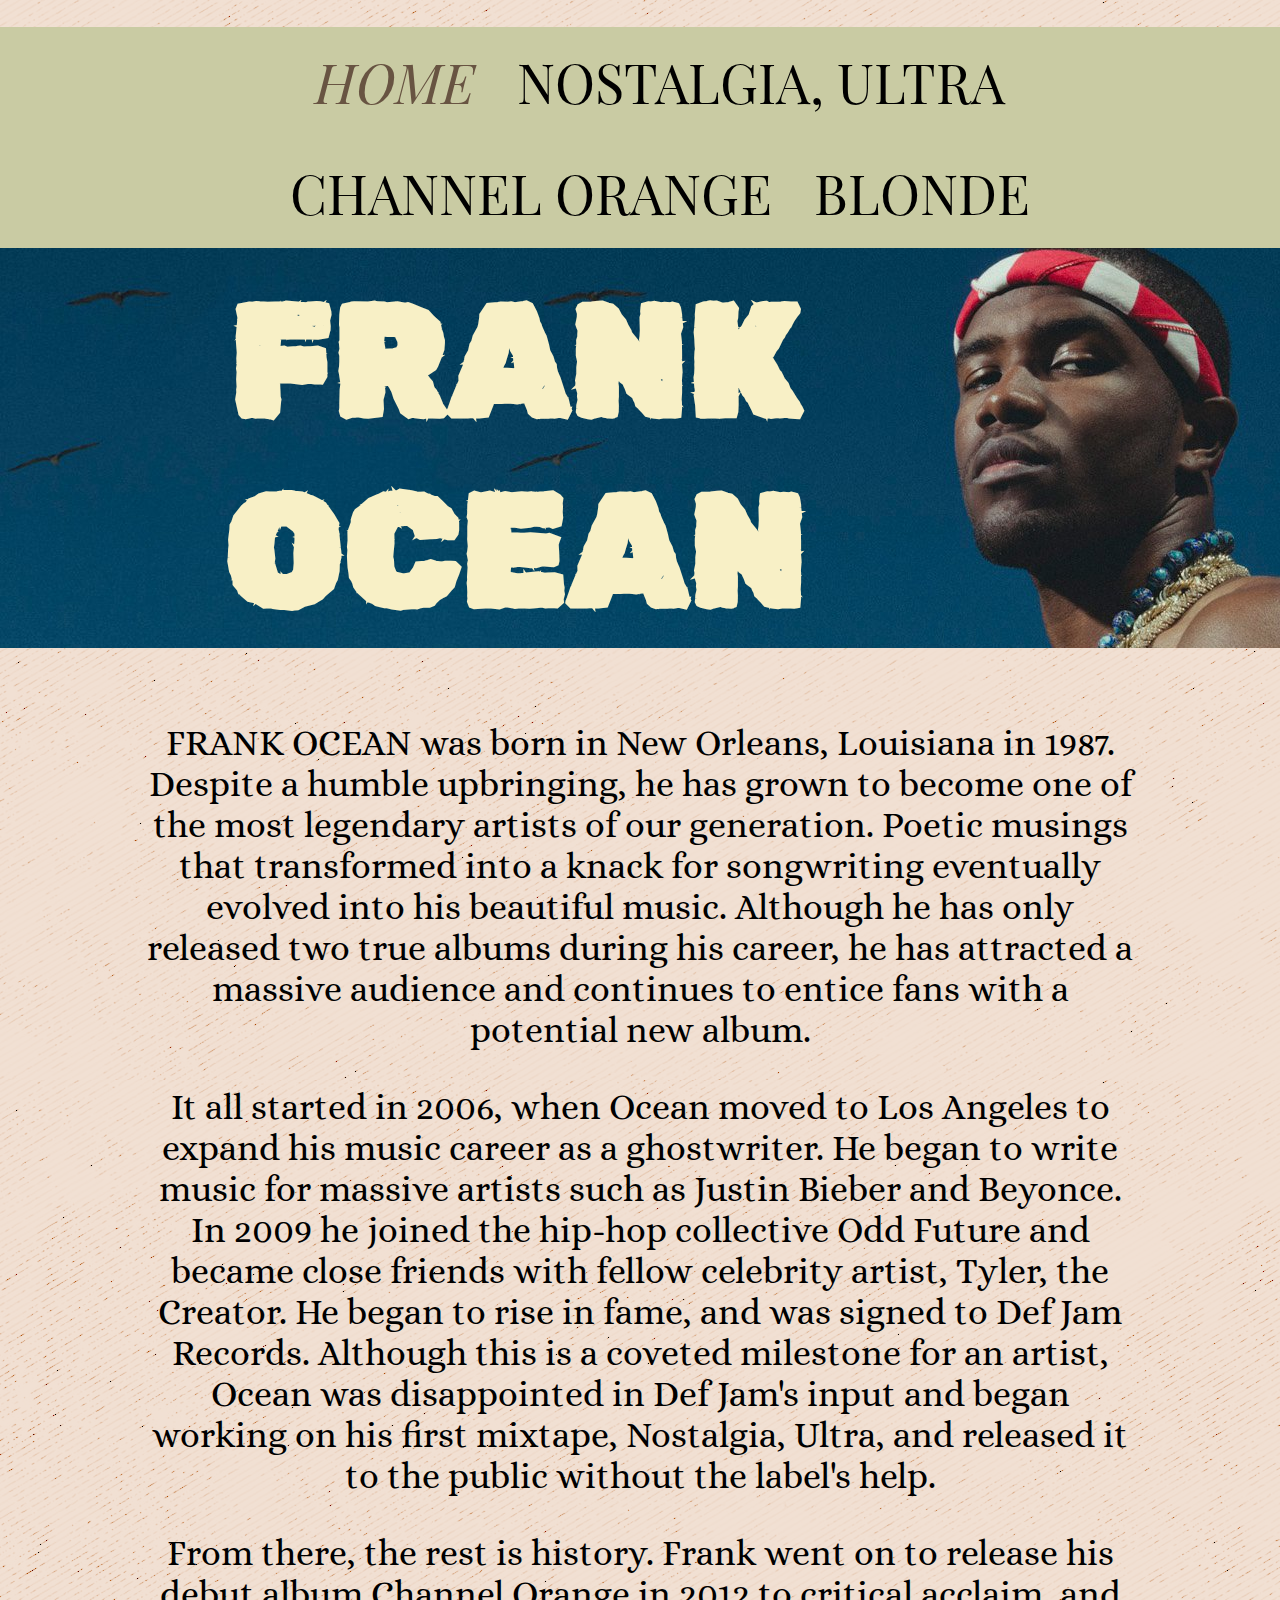
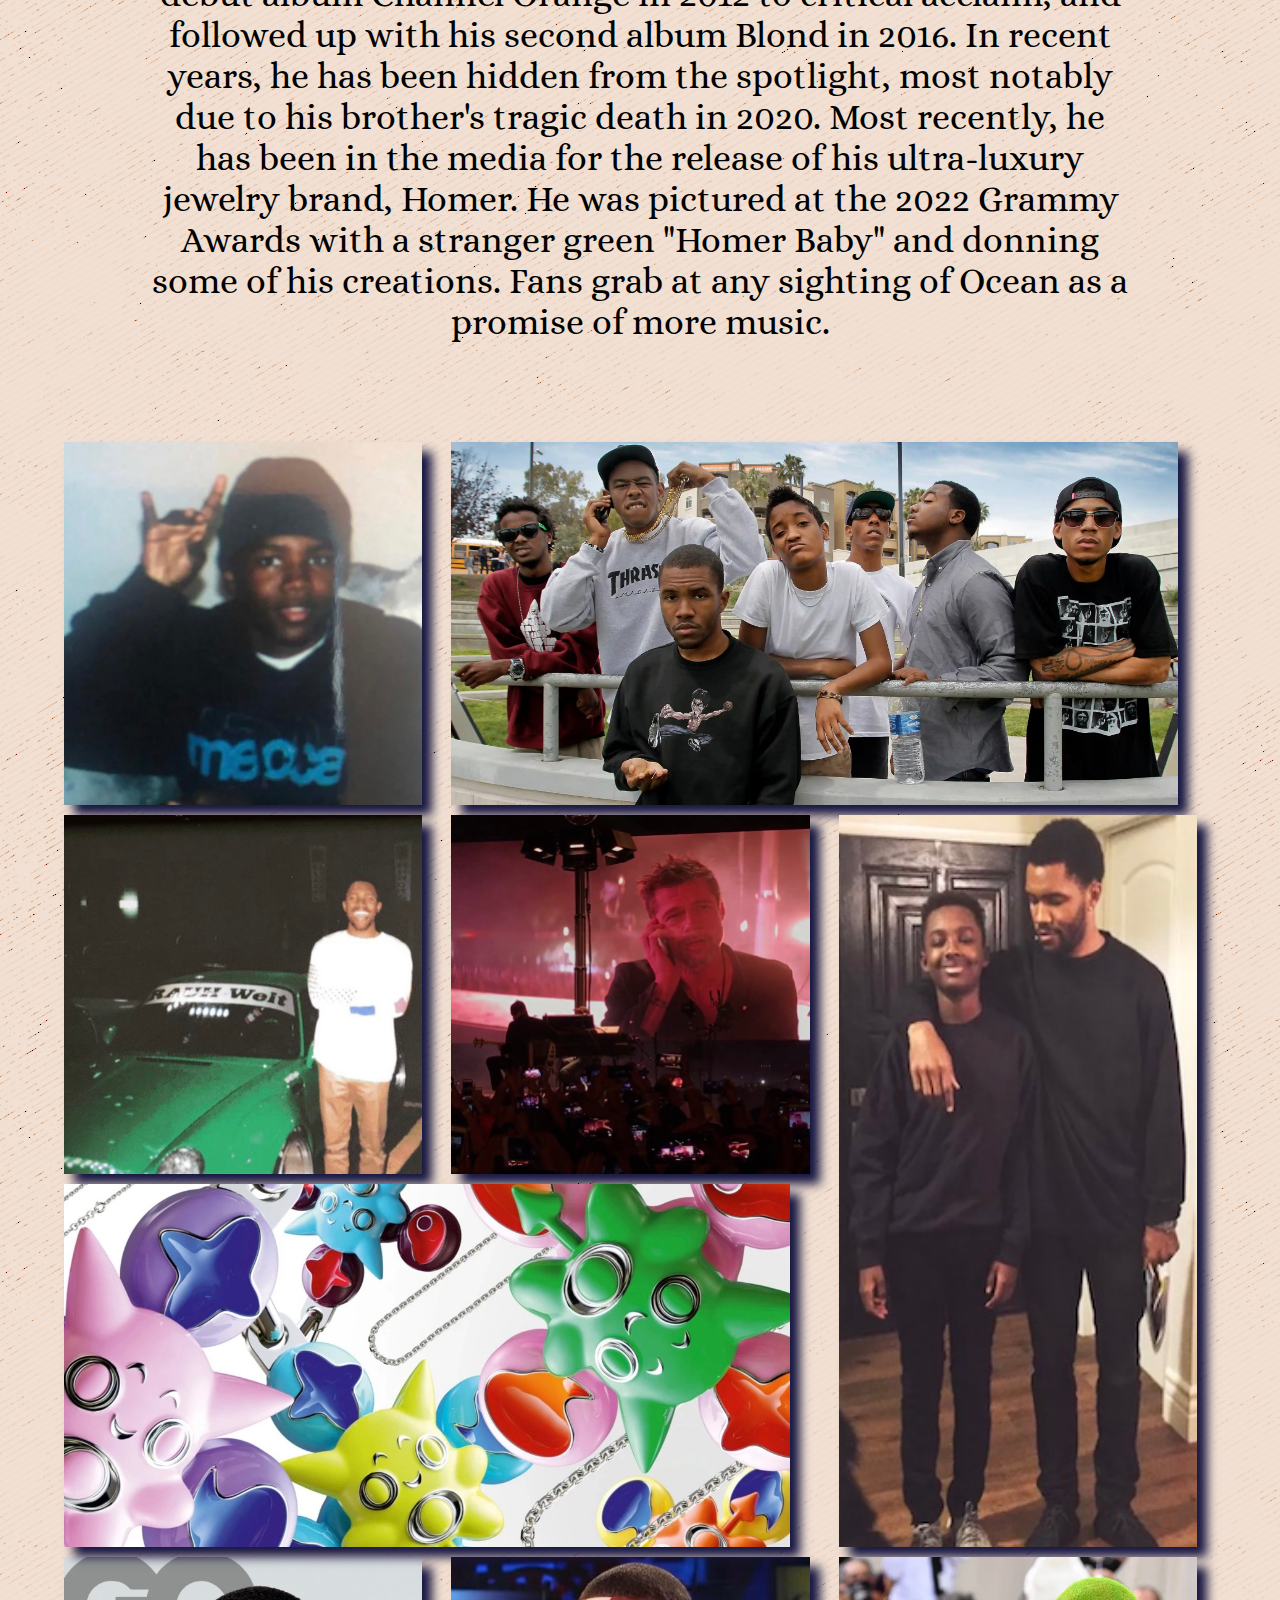
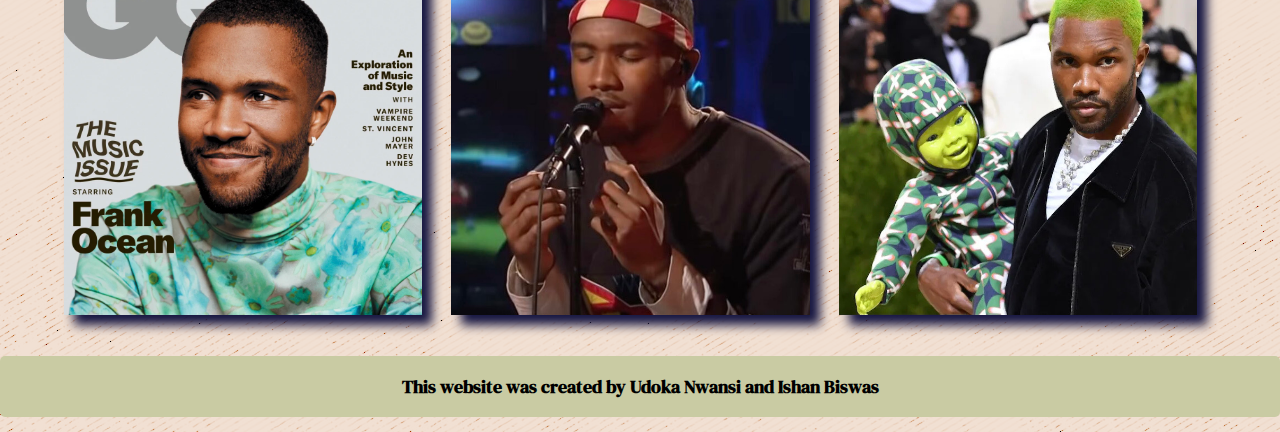
<file: index.html>
<!DOCTYPE html>
<html lang="en">
    <head>
        <meta charset="UTF-8">
        <meta http-equiv="X-UA-Compatible" content="IE=edge">
        <meta name="viewport" content="width=device-width, initial-scale=1.0">
        <!-- font imports  -->
        <link rel="preconnect" href="https://fonts.googleapis.com">
        <link rel="preconnect" href="https://fonts.gstatic.com" crossorigin>
        <link href="https://fonts.googleapis.com/css2?family=Alice&family=DM+Serif+Display:ital@0;1&family=Fira+Sans+Condensed:wght@300&family=Playfair+Display+SC&family=Rubik+Dirt&family=Rubik+Glitch&display=swap" rel="stylesheet">
        <link rel="stylesheet" href="css/style.css">
        <title>Frank Ocean</title>
        <!-- favicon info -->
        <link rel="apple-touch-icon" sizes="180x180" href="/apple-touch-icon.png">
        <link rel="icon" type="image/png" sizes="32x32" href="/favicon/favicon-32x32.png">
        <link rel="icon" type="image/png" sizes="16x16" href="/favicon/favicon-16x16.png">
        <link rel="manifest" href="/site.webmanifest">
        <link rel="icon" type="image/x-icon" href="/favicon/favicon.ico">
    </head>
    <body>
        <div class="skip"><a href="#main">Skip to Main Content</a></div>
        <header>
            <nav>
                <ul>
                  <li><a href="index.html" class="current">HOME</a></li>
                  <li><a href="nosultra.html">NOSTALGIA, ULTRA</a></li>
                  <li><a href="channelorange.html">CHANNEL ORANGE</a></li>
                  <li><a href="blonde.html">BLONDE</a></li>
                </ul>
              </nav>
              <div class="container">
                <h1>FRANK<br> OCEAN</h1>
              </div>
          </header>
          <main id = "main">
            <div class = "hometext">
              <p>FRANK OCEAN was born in New Orleans, Louisiana in 1987. Despite a humble upbringing, he has grown to become one of the most legendary artists of our generation. Poetic musings that transformed into a knack for songwriting eventually evolved into his beautiful music. Although he has only released two true albums during his career, he has attracted a massive audience and continues to entice fans with a potential new album. </p>
              <p>It all started in 2006, when Ocean moved to Los Angeles to expand his music career as a ghostwriter. He began to write music for massive artists such as Justin Bieber and Beyonce. In 2009 he joined the hip-hop collective Odd Future and became close friends with fellow celebrity artist, Tyler, the Creator. He began to rise in fame, and was signed to Def Jam Records. Although this is a coveted milestone for an artist, Ocean was disappointed in Def Jam's input and began working on his first mixtape, Nostalgia, Ultra, and released it to the public without the label's help.</p>
              <p>From there, the rest is history. Frank went on to release his debut album Channel Orange in 2012 to critical acclaim, and followed up with his second album Blond in 2016. In recent years, he has been hidden from the spotlight, most notably due to his brother's tragic death in 2020. Most recently, he has been in the media for the release of his ultra-luxury jewelry brand, Homer. He was pictured at the 2022 Grammy Awards with a stranger green "Homer Baby" and donning some of his creations. Fans grab at any sighting of Ocean as a promise of more music.</p>
            </div>
            <div class = "homeimgs">
              <img src="homepageimages/youngfrank.JPEG" class = "image img1" alt="young frank ocean">
              <img src="homepageimages/frankoddfuture.JPEG" class = "image img2" alt="frank ocean with Odd Future">
              <img src="homepageimages/frankrwb.JPEG" class = "image img3" alt="frank ocean with RWB and Porsche 911 in Japan">
              <img src="homepageimages/brother.jpg" class = "image img4" alt="Frank Ocean with brother who passed away in 2020">
              <img src="homepageimages/badpitt.JPEG" class = "image img5" alt="legendary frank ocean performance with brad pitt for FYF fest Los Angeles, 2017">
              <img src="homepageimages/gqcover.JPEG" class = "image img6" alt="frank ocean on the cover of gq magazine">
              <img src="homepageimages/franksnl.JPEG" class = "image img7" alt="frank ocean performing on snl for album channel orange">
              <img src="homepageimages/metgala2022.JPEG" class = "image img8" alt="frank ocean at the met gala 2022 with a strange green baby doll">
              <img src="homepageimages/frankhomercataloggood.jpeg" class = "image img9" alt="frank ocean luxury jewelry brand homer catalog">
            </div>
          </main>
        <footer>
            <h2>
                This website was created by Udoka Nwansi and Ishan Biswas
            </h2>
        </footer>
    </body>
</html>
</file>
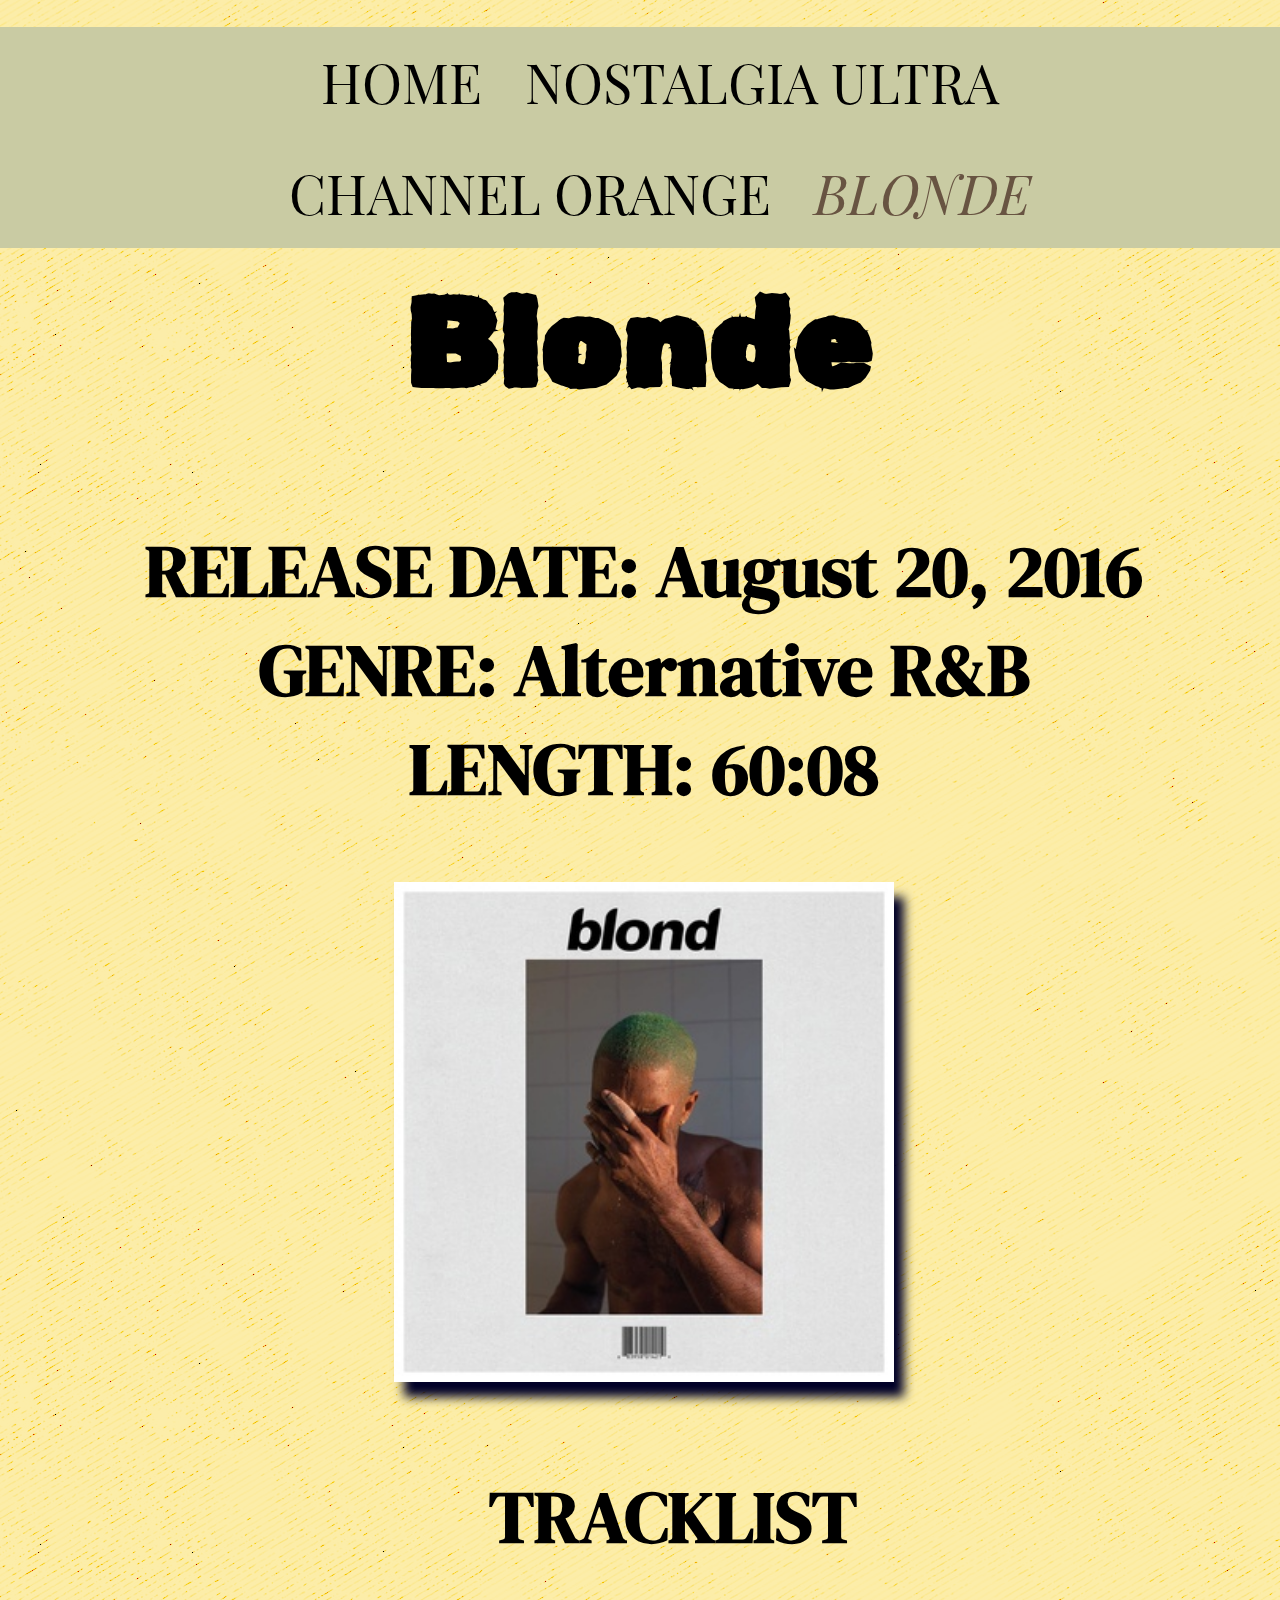
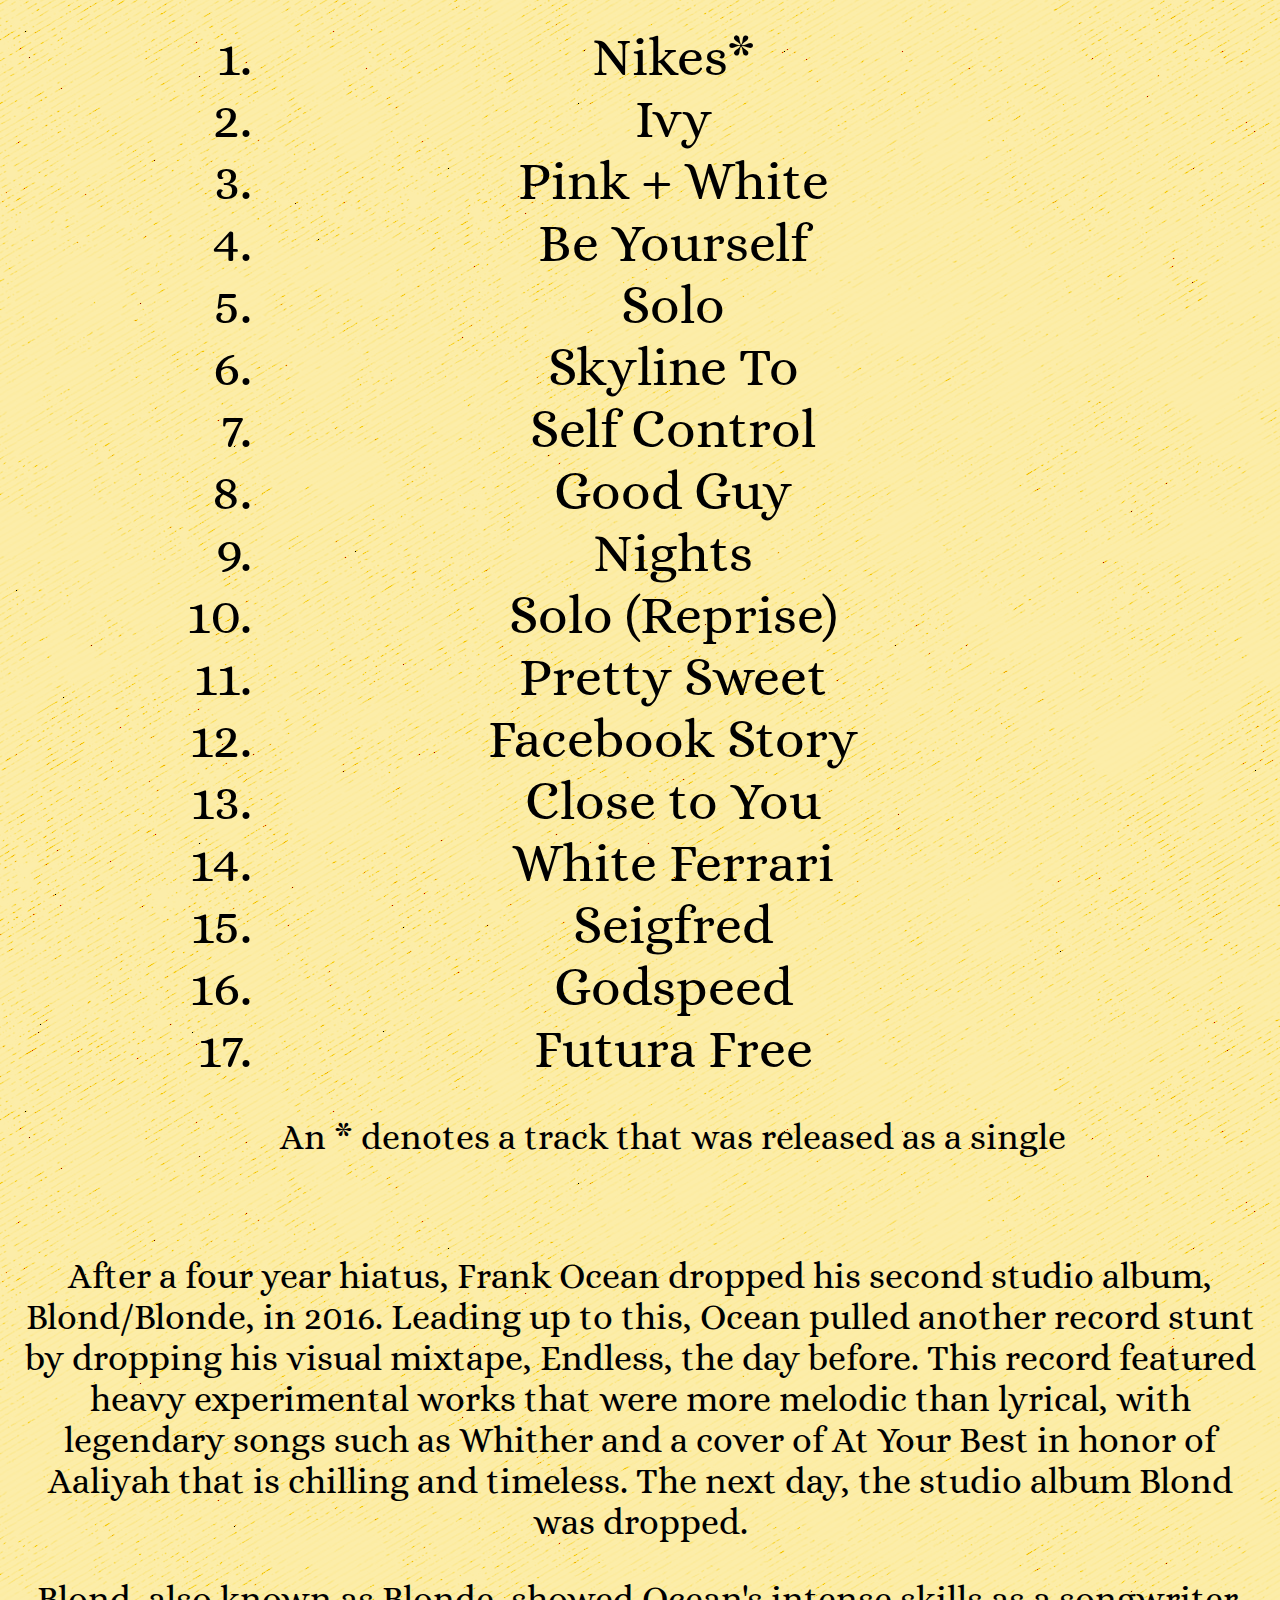
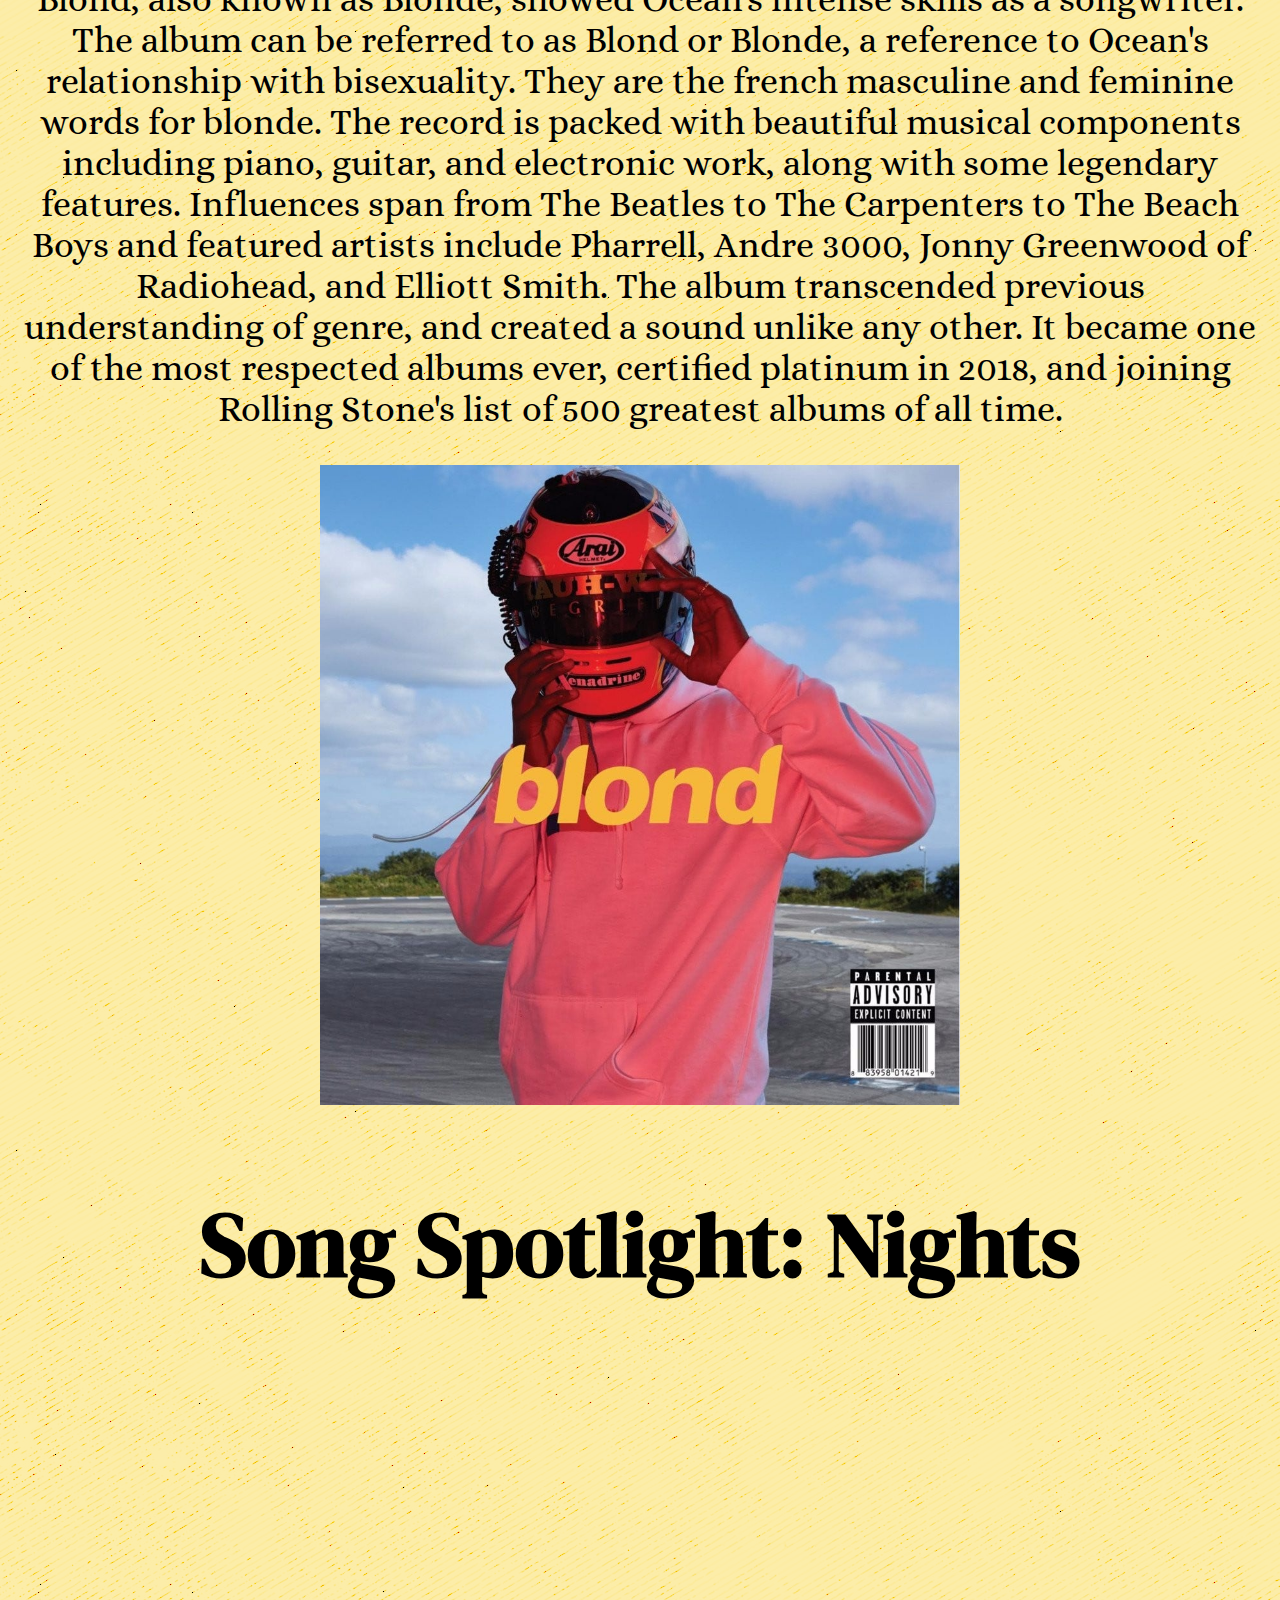
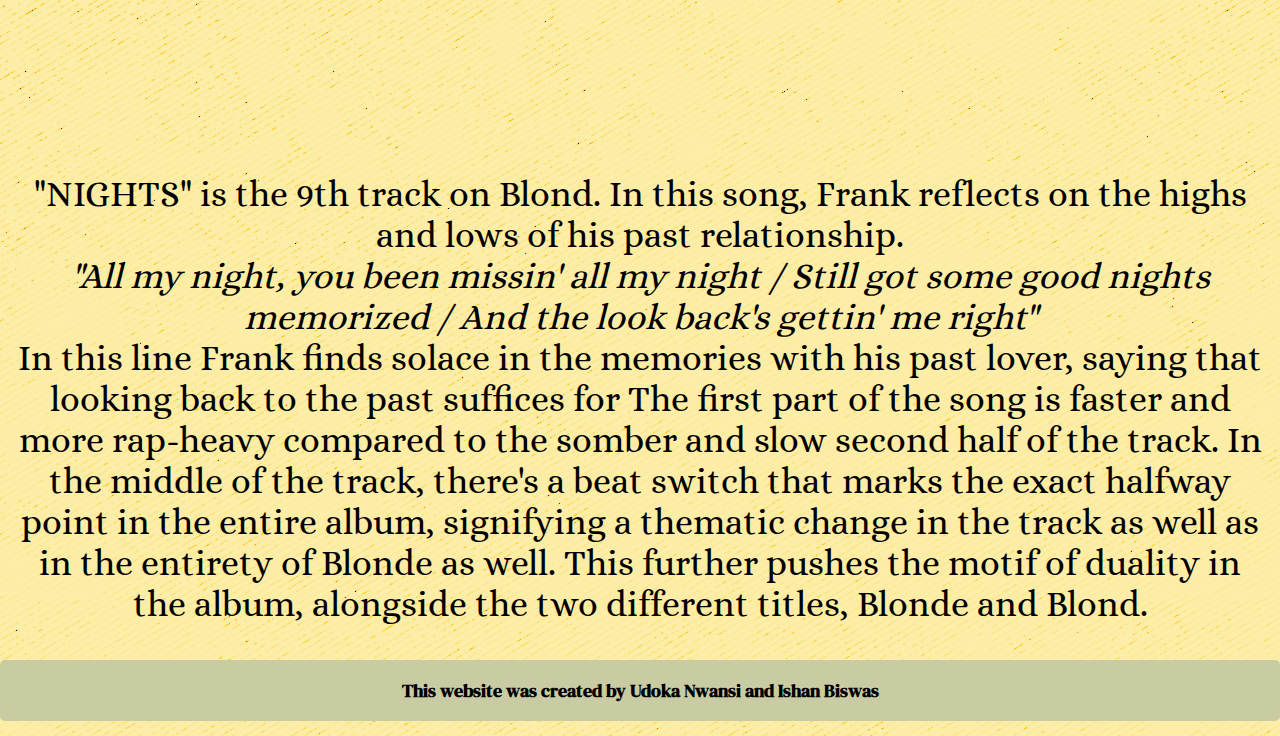
<file: blonde.html>
<!DOCTYPE html>
<html lang="en">
<head>
    <meta charset="UTF-8">
    <meta http-equiv="X-UA-Compatible" content="IE=edge">
    <meta name="viewport" content="width=device-width, initial-scale=1.0">
    <!-- font imports  -->
    <link rel="preconnect" href="https://fonts.googleapis.com">
    <link rel="preconnect" href="https://fonts.gstatic.com" crossorigin>
    <link href="https://fonts.googleapis.com/css2?family=Alice&family=DM+Serif+Display:ital@0;1&family=Fira+Sans+Condensed:wght@300&family=Playfair+Display+SC&family=Rubik+Dirt&family=Rubik+Glitch&display=swap" rel="stylesheet">
    <link rel="stylesheet" href="css/style.css">
    <title>Blonde</title>
    <!-- favicon info -->
    <link rel="apple-touch-icon" sizes="180x180" href="/apple-touch-icon.png">      
    <link rel="icon" type="image/png" sizes="32x32" href="/favicon/favicon-32x32.png">
    <link rel="icon" type="image/png" sizes="16x16" href="/favicon/favicon-16x16.png">
    <link rel="manifest" href="/site.webmanifest">
    <link rel="icon" type="image/x-icon" href="/favicon/favicon.ico">
</head>
<body class="blonde">
      <div class="skip"><a href="#main">Skip to Main Content</a></div>
      <header>
          <nav>
              <ul>
                <li><a href="index.html">HOME</a></li>
                <li><a href="nosultra.html">NOSTALGIA ULTRA</a></li>
                <li><a href="channelorange.html">CHANNEL ORANGE</a></li>
                <li><a href="blonde.html" class="current">BLONDE</a></li>
              </ul>
            </nav>
        </header>
          <div class = "albumname">
            <h1>Blonde</h1>
          </div>
          <div class="albuminfo" id="#channelorange">
            <h2>RELEASE DATE: August 20, 2016 <br> GENRE: Alternative R&B <br> LENGTH: 	60:08</h2>
            <div class = "albumpic">
              <img src="blondeimages/Blonde_-_Frank_Ocean.jpeg" width = "200" alt="blonde by frank ocean album cover">
            </div>
            <ol class = "tracklist">
            <h2>TRACKLIST</h2>
              <li>Nikes*</li>
              <li>Ivy</li>
              <li>Pink + White</li>
              <li>Be Yourself</li>
              <li>Solo</li>
              <li>Skyline To</li>
              <li>Self Control</li>
              <li>Good Guy</li>
              <li>Nights</li>
              <li>Solo (Reprise)</li>
              <li>Pretty Sweet</li>
              <li>Facebook Story</li>
              <li>Close to You</li>
              <li>White Ferrari</li>
              <li>Seigfred</li>
              <li>Godspeed</li>
              <li>Futura Free</li>
              <p>An * denotes a track that was released as a single</p>
          </ol>
          </div>
        <main id = "main">
          <p>After a four year hiatus, Frank Ocean dropped his second studio album, Blond/Blonde, in 2016. Leading up to this, Ocean pulled another record stunt by dropping his visual mixtape, Endless, the day before. This record featured heavy experimental works that were more melodic than lyrical, with legendary songs such as Whither and a cover of At Your Best in honor of Aaliyah that is chilling and timeless. The next day, the studio album Blond was dropped.</p>
          <p>Blond, also known as Blonde, showed Ocean's intense skills as a songwriter. The album can be referred to as Blond or Blonde, a reference to Ocean's relationship with bisexuality. They are the french masculine and feminine words for blonde. The record is packed with beautiful musical components including piano, guitar, and electronic work, along with some legendary features. Influences span from The Beatles to The Carpenters to The Beach Boys and featured artists include Pharrell, Andre 3000, Jonny Greenwood of Radiohead, and Elliott Smith. The album transcended previous understanding of genre, and created a sound unlike any other. It became one of the most respected albums ever, certified platinum in 2018, and joining Rolling Stone's list of 500 greatest albums of all time.</p>
          <img src="blondeimages/blonde alt cover.jpg" class = "altblonde" alt="blonde alternative cover art">
          <h2> Song Spotlight: Nights </h2>
          <div>
           <iframe style="border-radius:12px" src="https://open.spotify.com/embed/track/7eqoqGkKwgOaWNNHx90uEZ?utm_source=generator" width="100%" height="352" frameBorder="0" allowfullscreen="" allow="autoplay; clipboard-write; encrypted-media; fullscreen; picture-in-picture" loading="lazy"></iframe>
          </div>
            <p>"NIGHTS" is the 9th track on Blond. In this song, Frank reflects on the highs and lows of his past relationship. <br> <i> "All my night, you been missin' all my night /
                Still got some good nights memorized /
                And the look back's gettin' me right" </i>
              <br> In this line Frank finds solace in the memories with his past lover, saying that looking back to the past suffices for The first part of the song is faster and more rap-heavy compared to the somber and slow second half of the track. In the middle of the track, there's a beat switch that marks the exact halfway point in the entire album, signifying a thematic change in the track as well as in the entirety of Blonde as well. This further pushes the motif of duality in the album, alongside the two different titles, Blonde and Blond.</p>
        </main>
        <footer>
          <h2>
              This website was created by Udoka Nwansi and Ishan Biswas
          </h2>
      </footer>
</body>
</html>
</file>
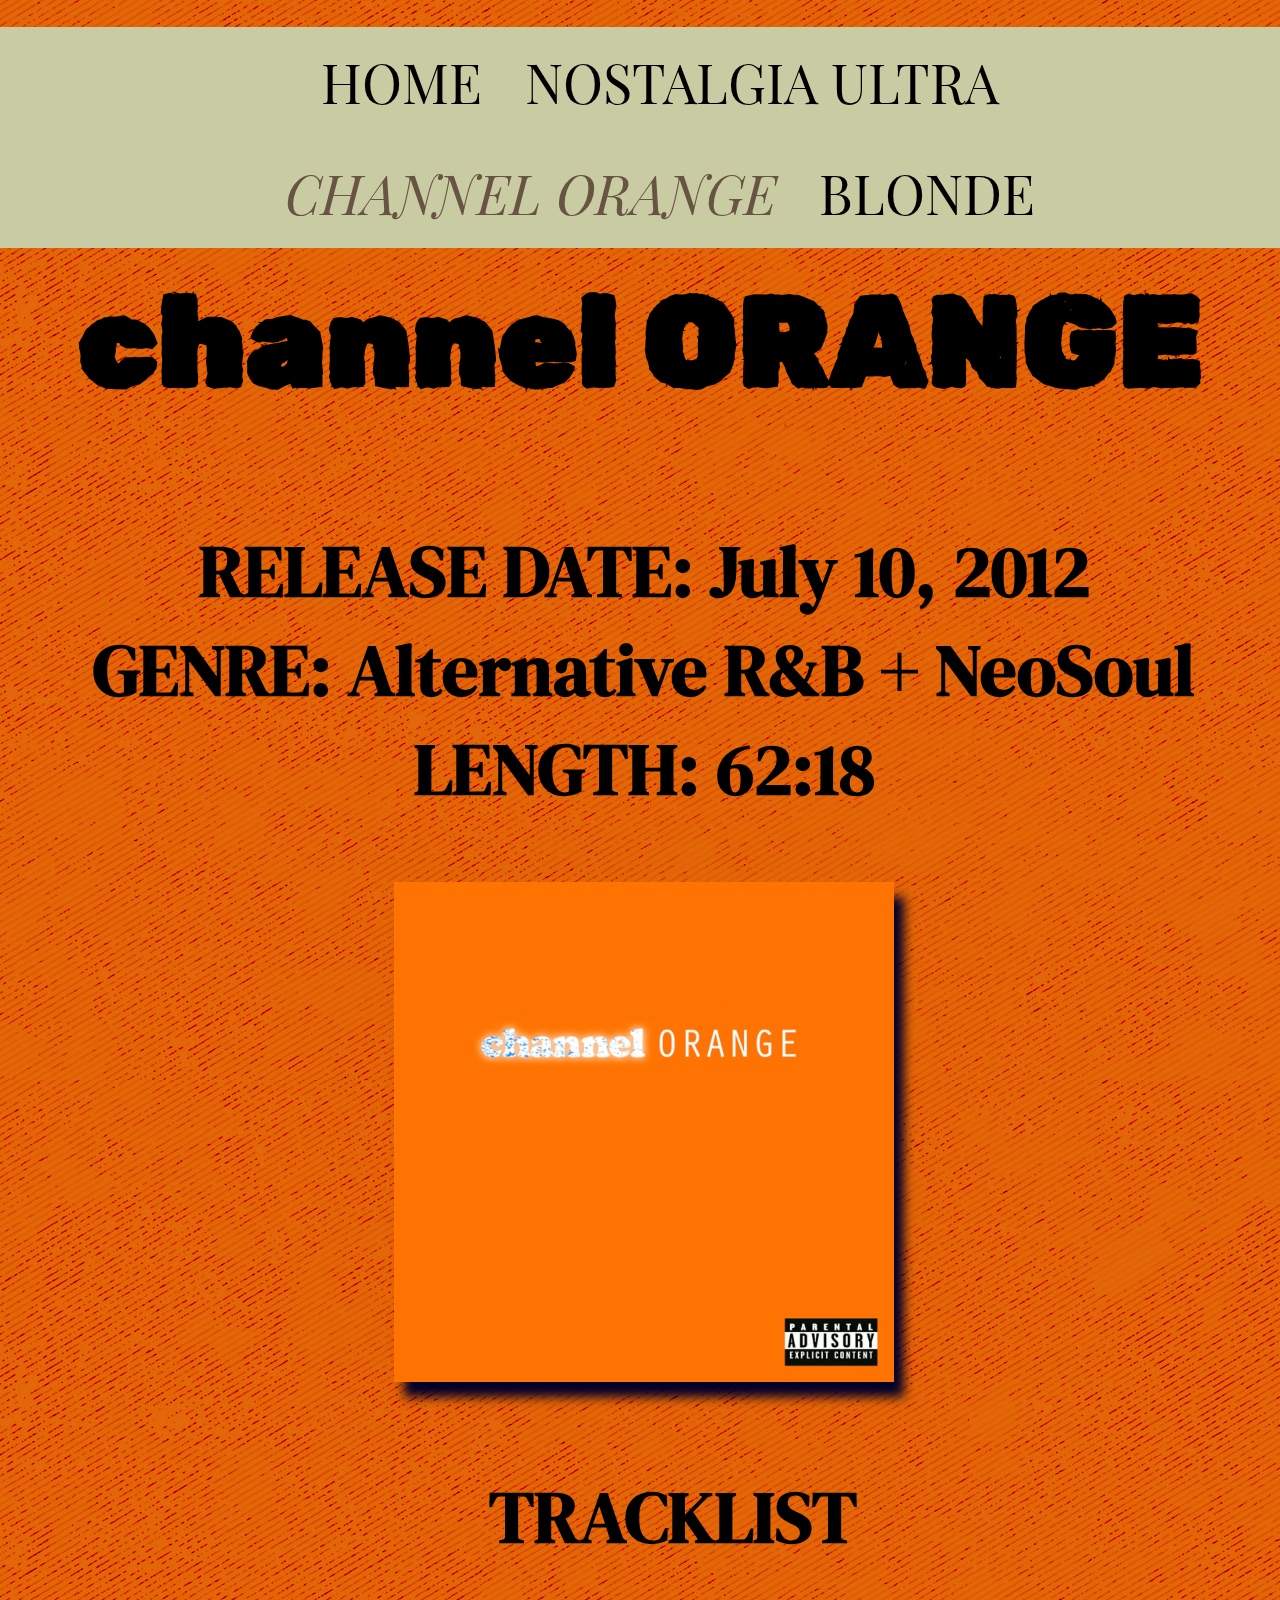
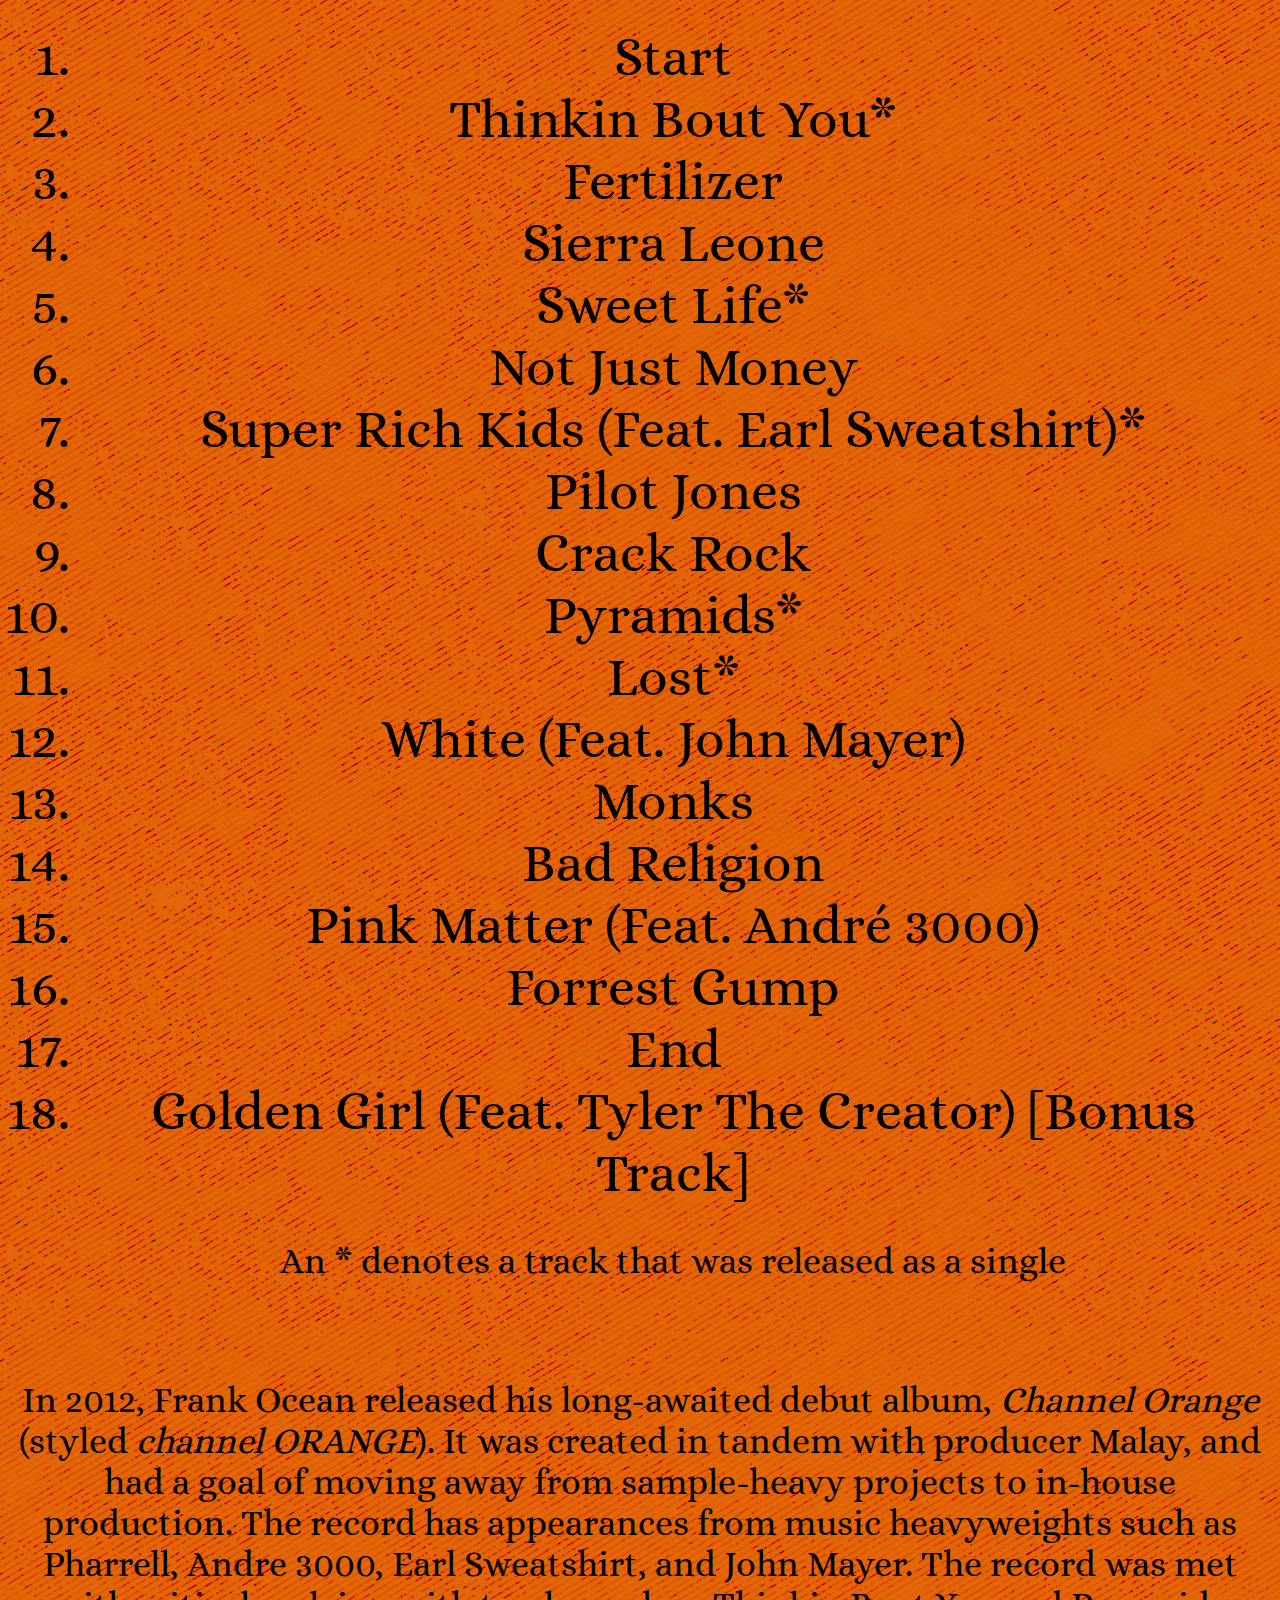
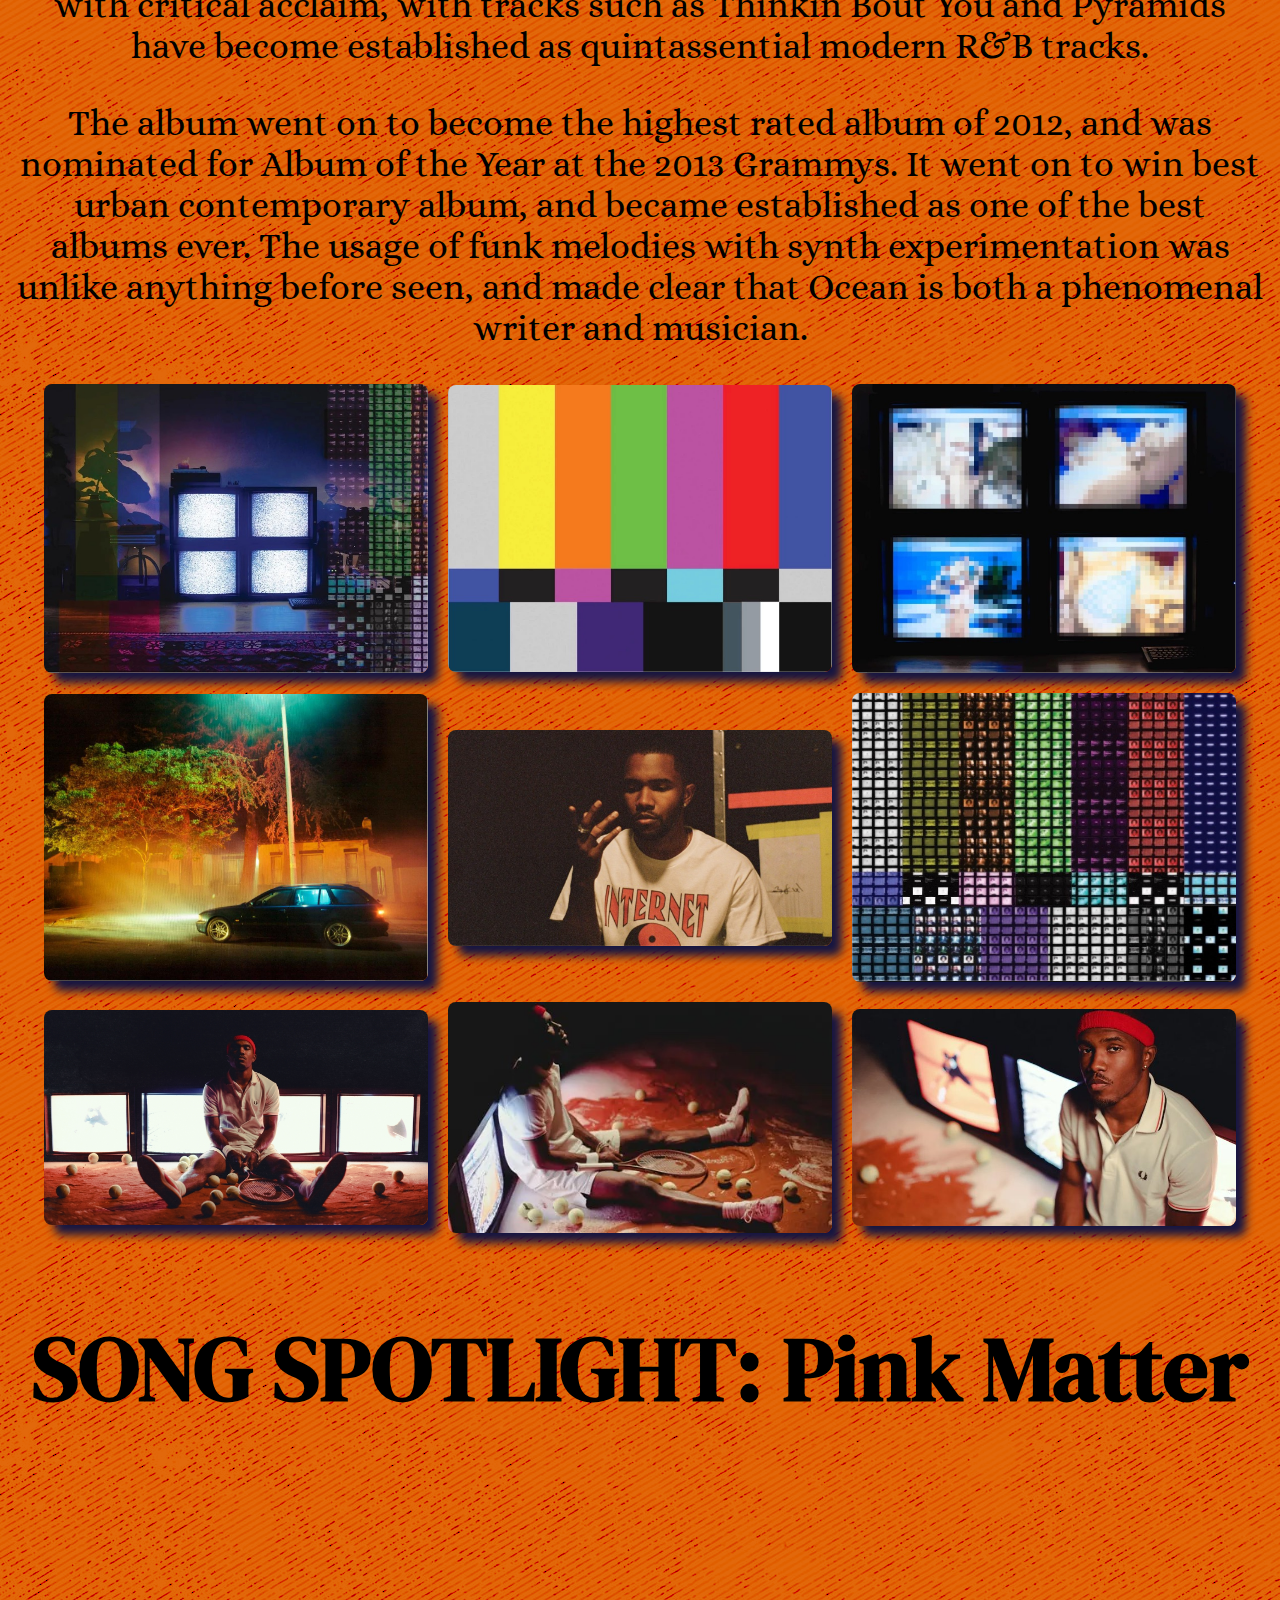
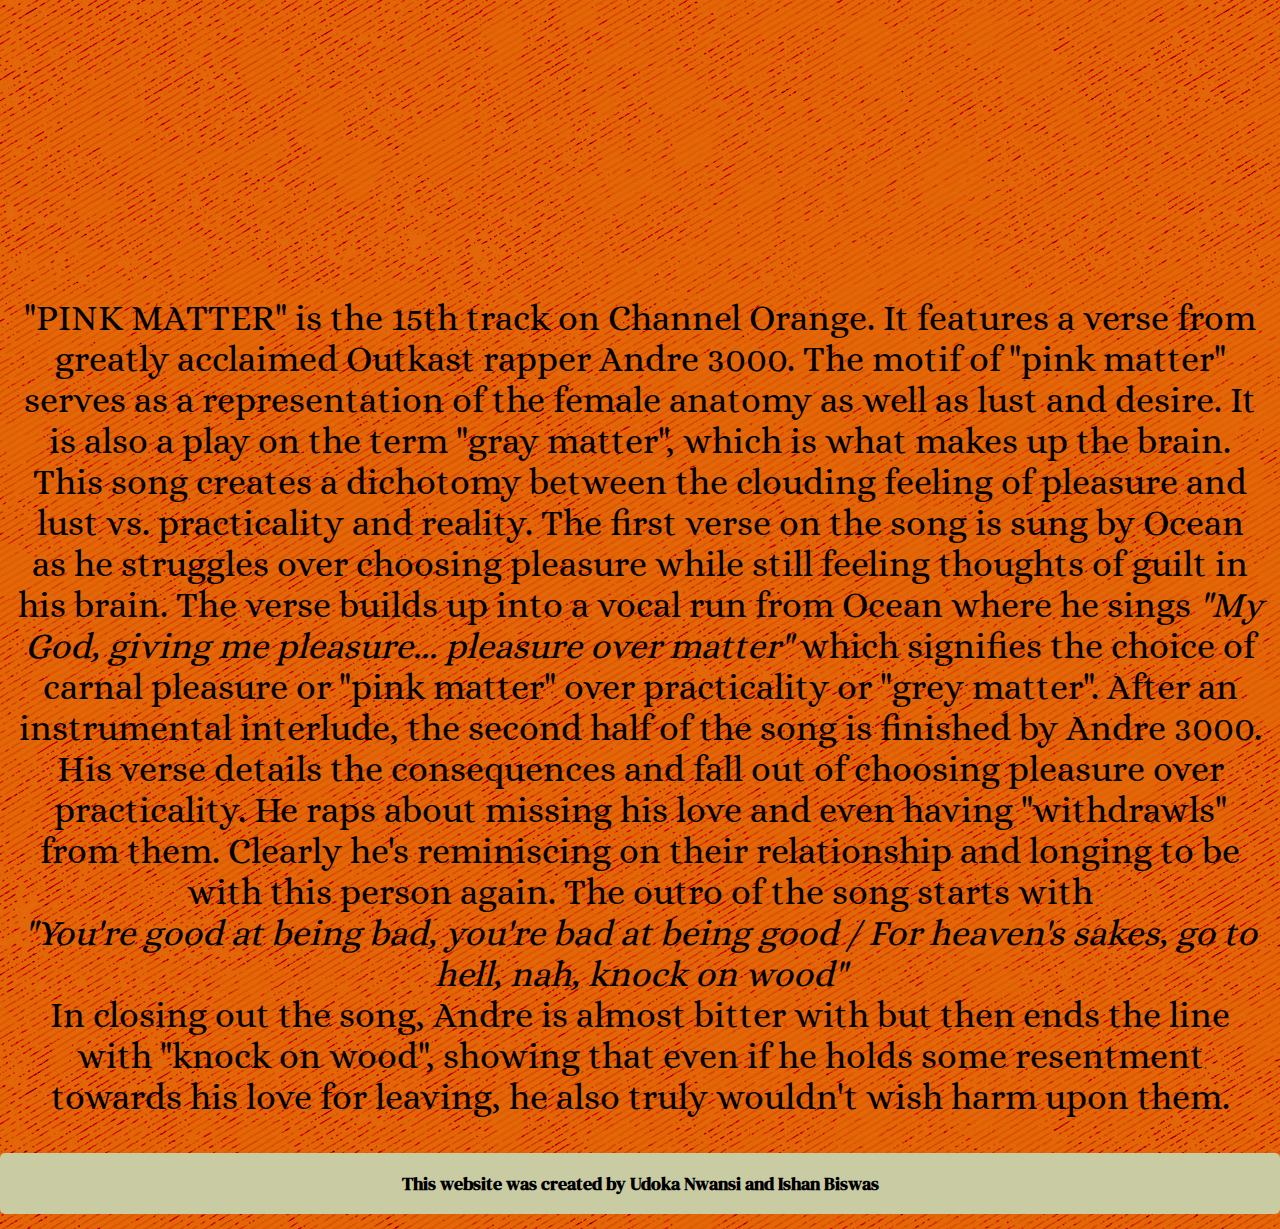
<file: channelorange.html>
<!DOCTYPE html>
<html lang="en">
<head>
    <meta charset="UTF-8">
    <meta http-equiv="X-UA-Compatible" content="IE=edge">
    <meta name="viewport" content="width=device-width, initial-scale=1.0">
    <!-- font imports  -->
    <link rel="preconnect" href="https://fonts.googleapis.com">
    <link rel="preconnect" href="https://fonts.gstatic.com" crossorigin>
    <link href="https://fonts.googleapis.com/css2?family=Alice&family=DM+Serif+Display:ital@0;1&family=Fira+Sans+Condensed:wght@300&family=Playfair+Display+SC&family=Rubik+Dirt&family=Rubik+Glitch&display=swap" rel="stylesheet">
    <link rel="stylesheet" href="css/style.css">
    <title>Channel Orange</title>
    <!-- favicon info -->
    <link rel="apple-touch-icon" sizes="180x180" href="/apple-touch-icon.png">
    <link rel="icon" type="image/png" sizes="32x32" href="/favicon/favicon-32x32.png">
    <link rel="icon" type="image/png" sizes="16x16" href="/favicon/favicon-16x16.png">
    <link rel="manifest" href="/site.webmanifest">
    <link rel="icon" type="image/x-icon" href="/favicon/favicon.ico">
</head>
<body class="channelorange">
      <div class="skip"><a href="#main">Skip to Main Content</a></div>
      <header>
          <nav>
              <ul>
                <li><a href="index.html">HOME</a></li>
                <li><a href="nosultra.html">NOSTALGIA ULTRA</a></li>
                <li><a href="channelorange.html" class="current">CHANNEL ORANGE</a></li>
                <li><a href="blonde.html">BLONDE</a></li>
              </ul>
            </nav>
        </header>
          <div class = "albumname">
              <h1>channel ORANGE</h1>
          </div>
          <div class="albuminfo" id="#channelorange">
            <h2>RELEASE DATE: July 10, 2012 <br> GENRE: Alternative R&B + NeoSoul <br> LENGTH: 62:18</h2>
            <div class = "albumpic">
              <img src="channelorangeimages/channelorangecover.jpg" width = "200" alt="channel orange by frank ocean album cover">
            </div>
            <ol class = "tracklist">
              <h2>TRACKLIST</h2>
              <li>Start</li>
              <li>Thinkin Bout You*</li>
              <li>Fertilizer</li>
              <li>Sierra Leone</li>
              <li>Sweet Life*</li>
              <li>Not Just Money</li>
              <li>Super Rich Kids (Feat. Earl Sweatshirt)*</li>
              <li>Pilot Jones</li>
              <li>Crack Rock</li>
              <li>Pyramids*</li>
              <li>Lost*</li>
              <li>White (Feat. John Mayer)</li>
              <li>Monks</li>
              <li>Bad Religion</li>
              <li>Pink Matter (Feat. André 3000)</li>
              <li>Forrest Gump</li>
              <li>End</li>
              <li>Golden Girl (Feat. Tyler The Creator) [Bonus Track]</li>
              <p>An * denotes a track that was released as a single</p>
            </ol>
          </div>
          <main id = "main">
            <p>In 2012, Frank Ocean released his long-awaited debut album, <i>Channel Orange</i> (styled <i>channel ORANGE</i>). It was created in tandem with producer Malay, and had a goal of moving away from sample-heavy projects to in-house production. The record has appearances from music heavyweights such as Pharrell, Andre 3000, Earl Sweatshirt, and John Mayer. The record was met with critical acclaim, with tracks such as Thinkin Bout You and Pyramids have become established as quintassential modern R&B tracks.</p>
            <p>The album went on to become the highest rated album of 2012, and was nominated for Album of the Year at the 2013 Grammys. It went on to win best urban contemporary album, and became established as one of the best albums ever. The usage of funk melodies with synth experimentation was unlike anything before seen, and made clear that Ocean is both a phenomenal writer and musician.</p>
  
            <div class="channelorangeimgs">
              <img src="channelorangeimages/booklet1.jpg" class = "image img1" alt="image of 4 tvs from channel orange album booklet">
              <img src="channelorangeimages/booklet2_tvscreen.jpeg" class = "image img2" alt="tv error image from channel orange album booklet">
              <img src="channelorangeimages/booklet3.jpeg" class = "image img3" alt="image from channel orange album booklet">
              <img src="channelorangeimages/booklet4_car.jpg" class = "image img4" alt="car photo from channel orange album booklet">
              <img src="channelorangeimages/afterhoursfrank.jpeg" class = "image img5" alt="candid photo of frank ocean with bandana on">
              <img src="channelorangeimages/booklet5_glass.jpeg" class = "image img6" alt="stained glass image from channel orange album booklet">
              <img src="channelorangeimages/infrontoftv.jpg" class = "image img7" alt="frank ocean sitting on floor in front of tv with tennis balls">
              <img src="channelorangeimages/infrontoftv2.jpg" class = "image img8" alt="frank ocean sitting on floor in front of tv with tennis raquet">
              <img src="channelorangeimages/infrontoftv3.jpg" class = "image img9" alt="frank ocean sitting on floor in front of tv">
            </div>
  
            <h2> SONG SPOTLIGHT: Pink Matter </h2>
            <div>
              <iframe style="border-radius:12px" src="https://open.spotify.com/embed/track/1fOkmYW3ZFkkjIdOZSf596?utm_source=generator" width="100%" height="352" frameBorder="0" allowfullscreen="" allow="autoplay; clipboard-write; encrypted-media; fullscreen; picture-in-picture" loading="lazy"></iframe>
            </div>
            <p>"PINK MATTER" is the 15th track on Channel Orange. It features a verse from greatly acclaimed Outkast rapper Andre 3000. The motif of "pink matter" serves as a representation of the female anatomy as well as lust and desire. It is also a play on the term "gray matter", which is what makes up the brain. This song creates a dichotomy between the clouding feeling of pleasure and lust vs. practicality and reality. The first verse on the song is sung by Ocean as he struggles over choosing pleasure while still feeling thoughts of guilt in his brain. The verse builds up into a vocal run from Ocean where he sings <i>"My God, giving me pleasure... pleasure over matter"</i> which signifies the choice of carnal pleasure or "pink matter" over practicality or "grey matter". After an instrumental interlude, the second half of the song is finished by Andre 3000. His verse details the consequences and fall out of choosing pleasure over practicality. He raps about missing his love and even having "withdrawls" from them. Clearly he's reminiscing on their relationship and longing to be with this person again. The outro of the song starts with <br><i>"You're good at being bad, you're bad at being good / For heaven's sakes, go to hell, nah, knock on wood"</i></br> In closing out the song, Andre is almost bitter with but then ends the line with "knock on wood", showing that even if he holds some resentment towards his love for leaving, he also truly wouldn't wish harm upon them.</p>
        </main>
        <footer>
          <h2>
              This website was created by Udoka Nwansi and Ishan Biswas
          </h2>
      </footer>
</body>
</html>
</file>
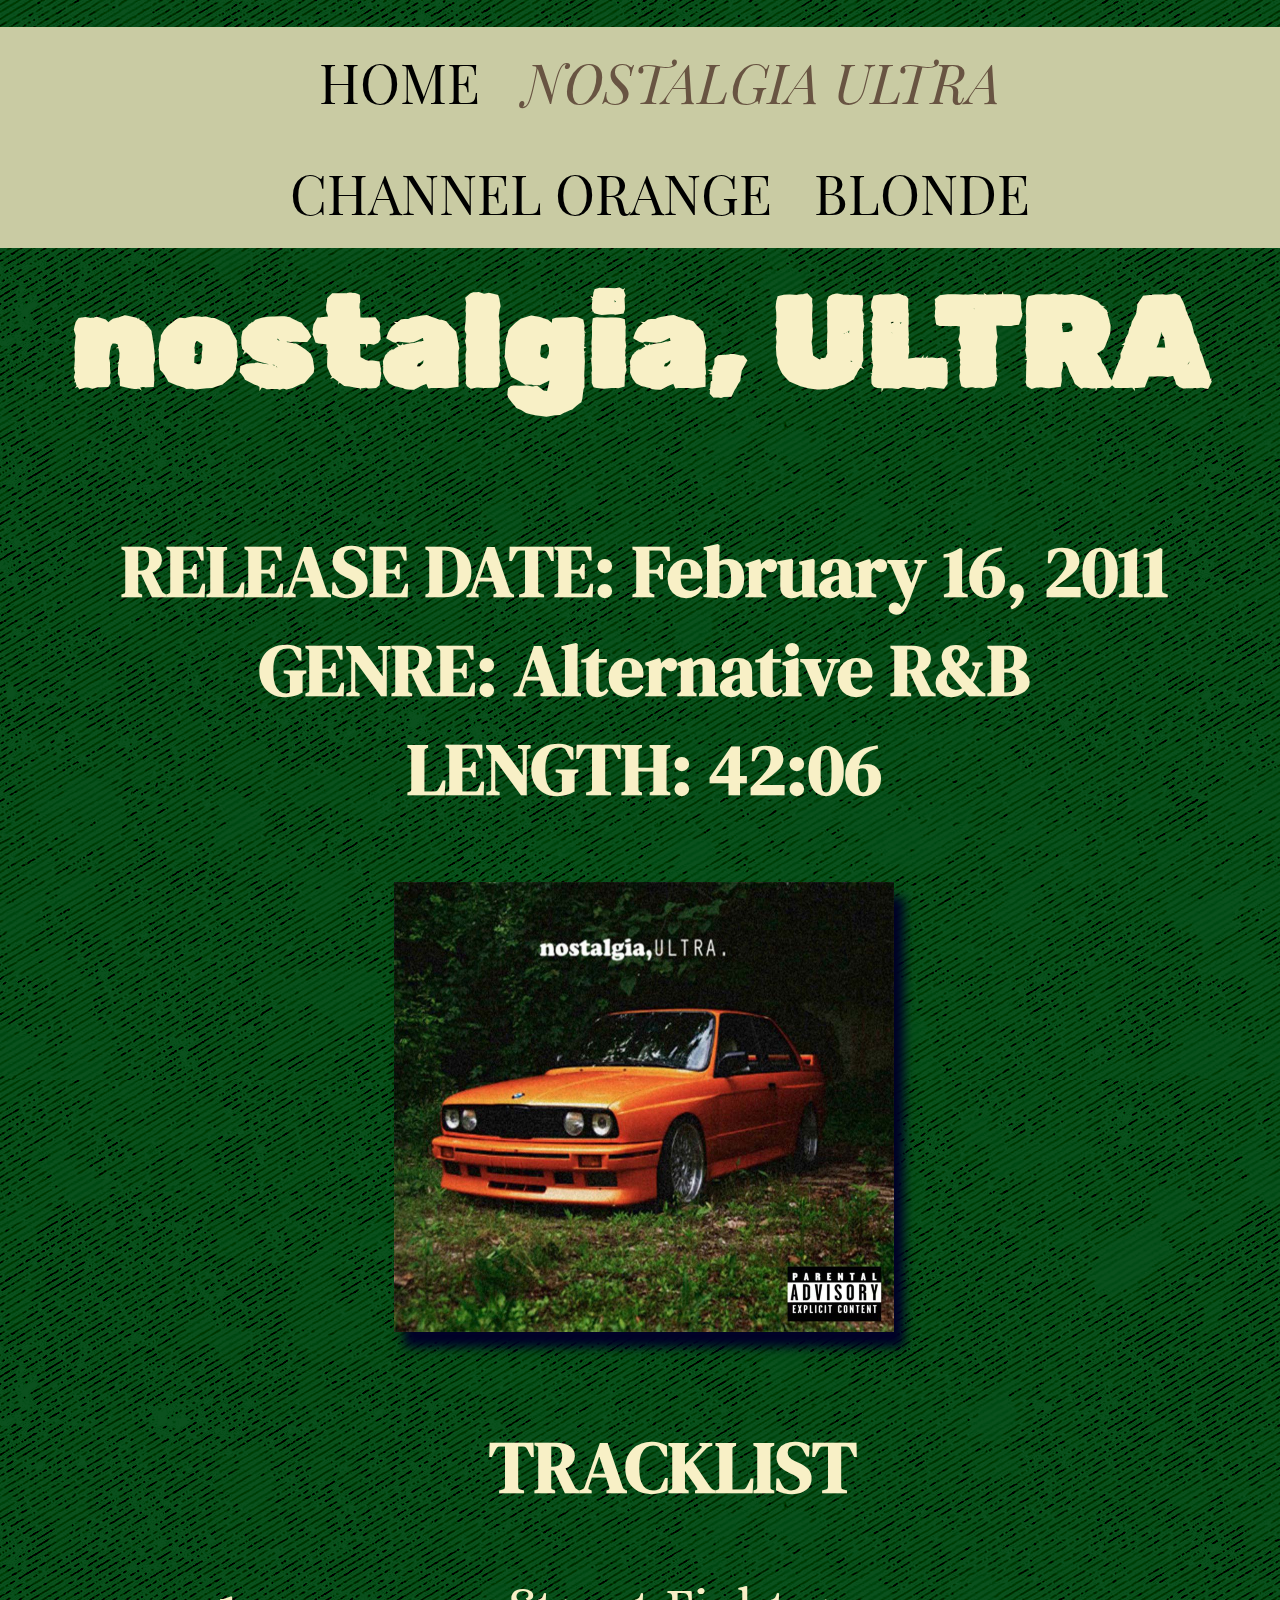
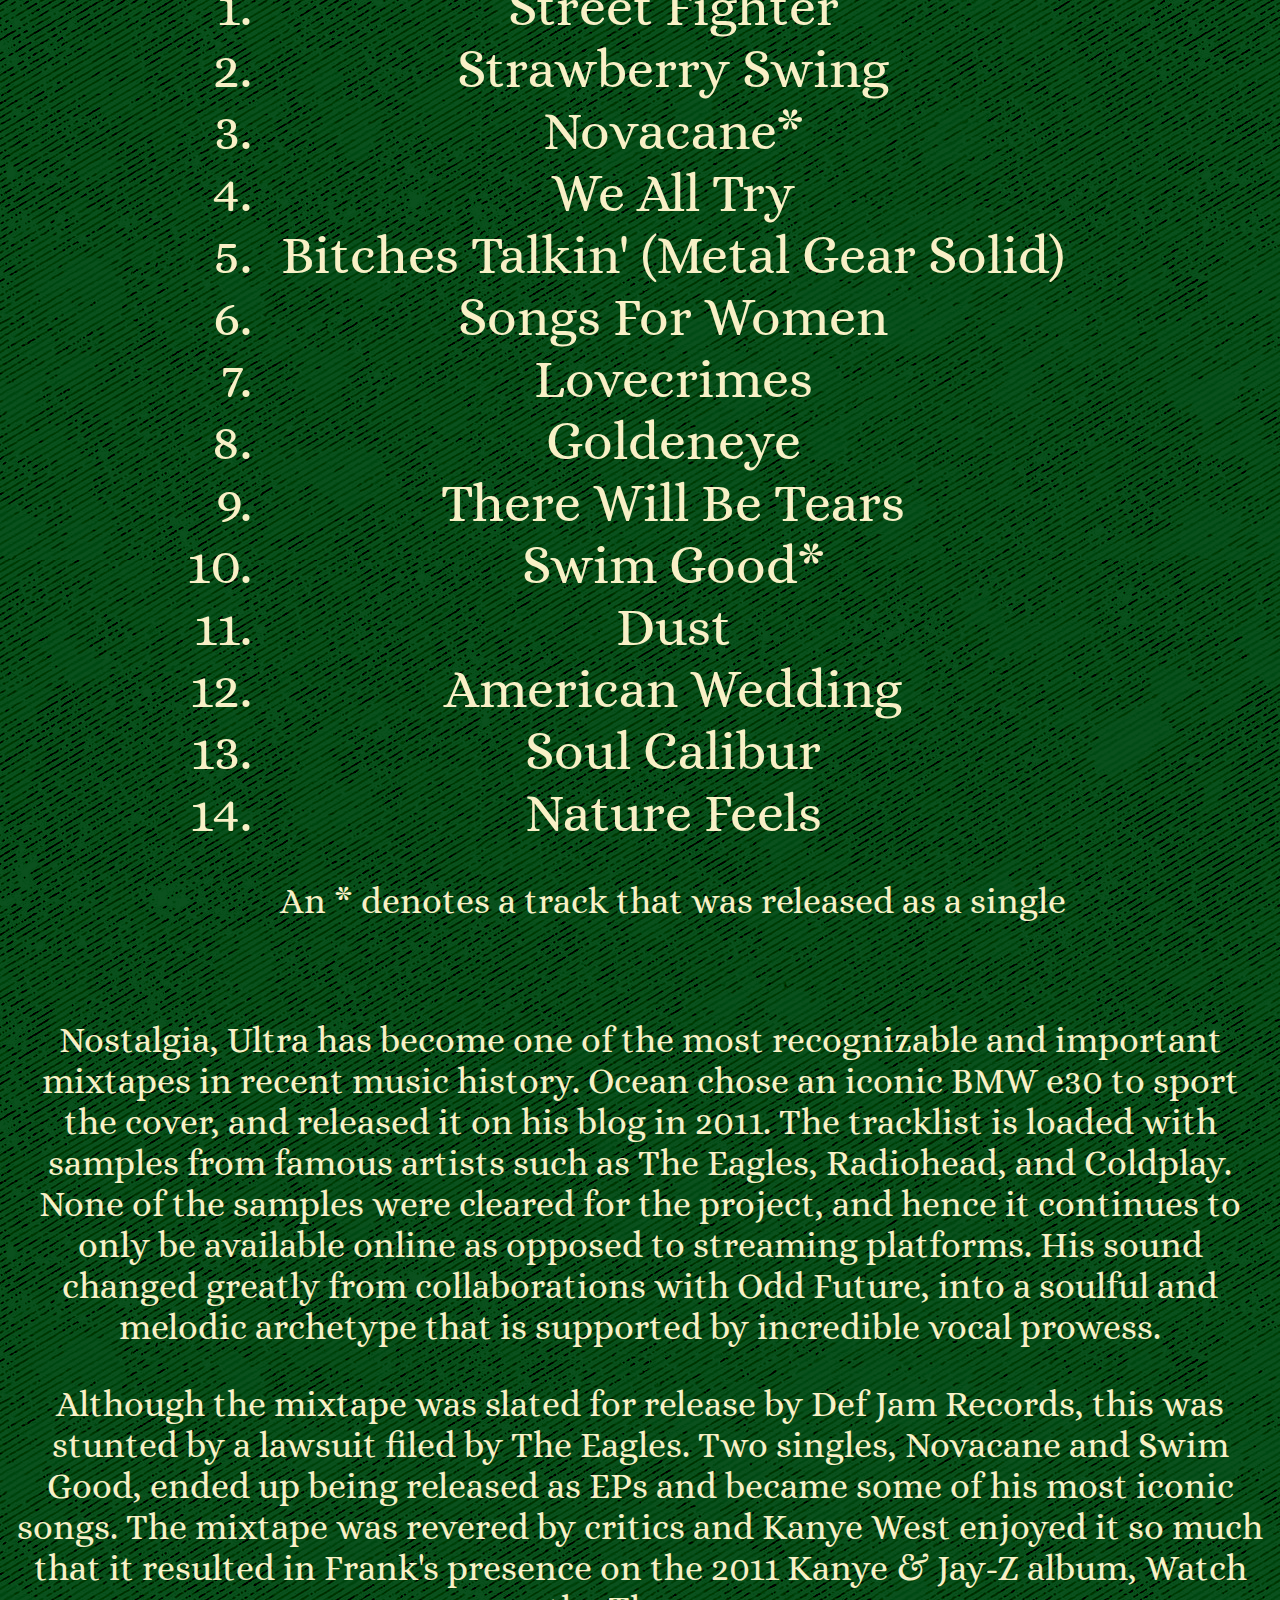
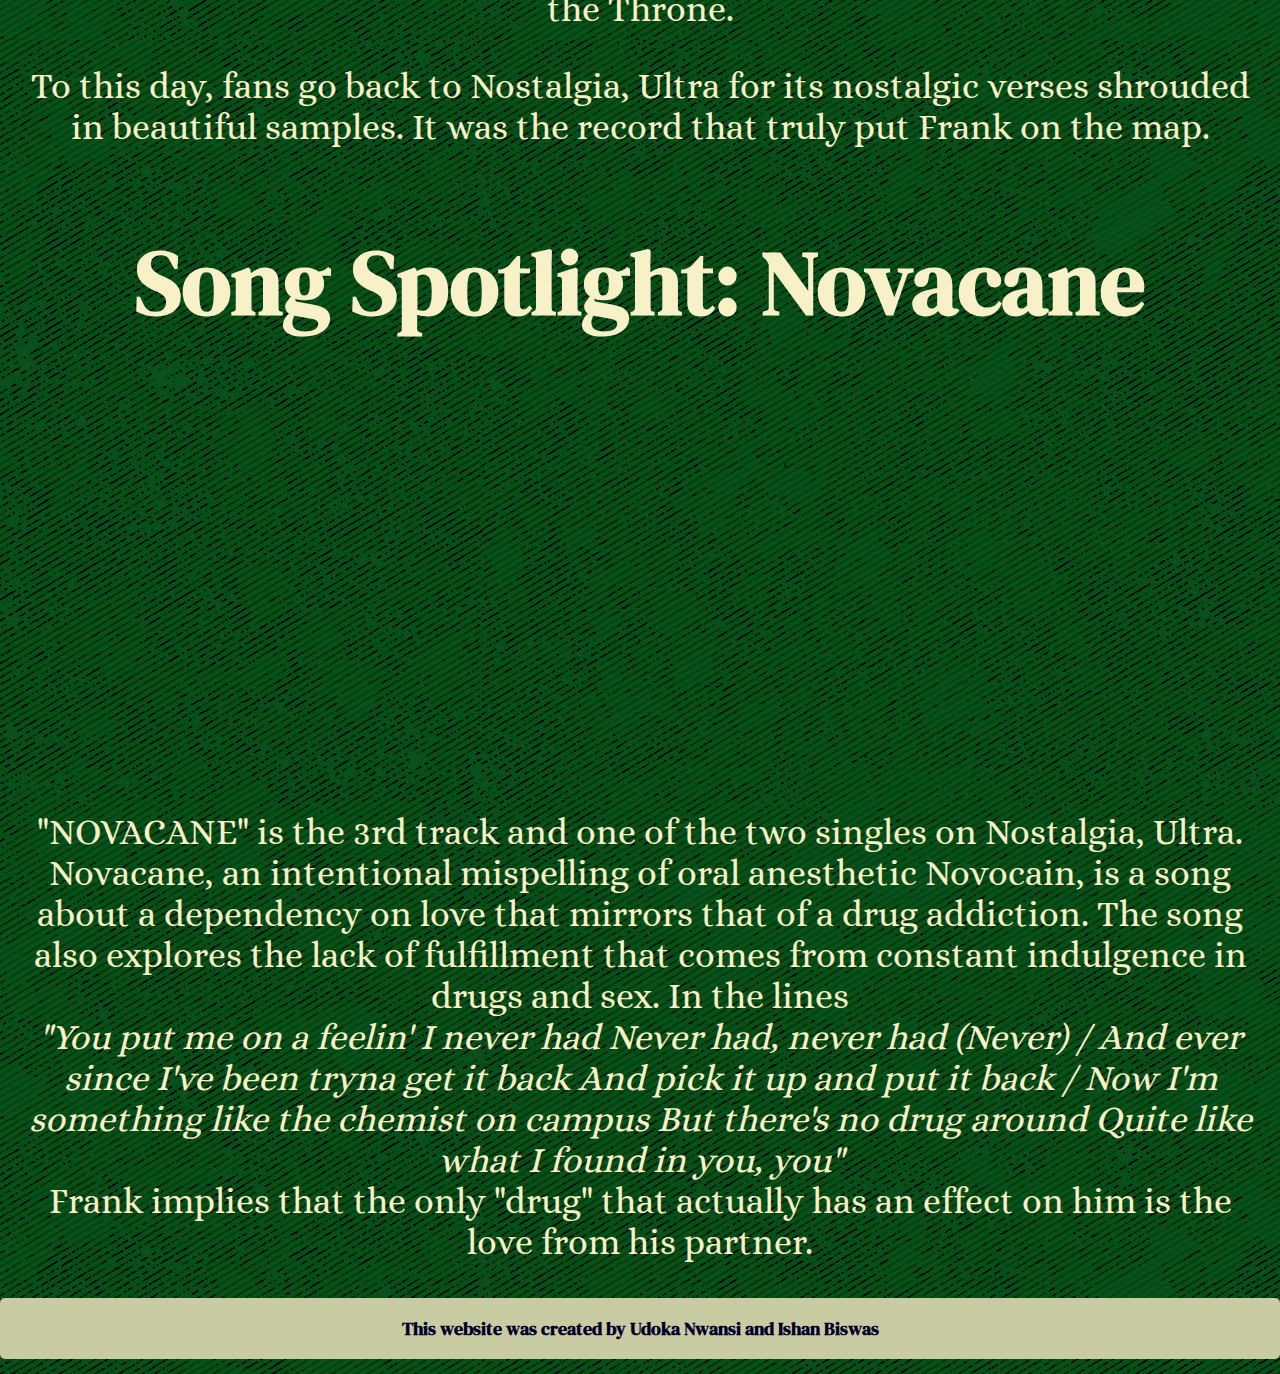
<file: nosultra.html>
<!DOCTYPE html>
<html lang="en">
<head>
    <meta charset="UTF-8">
    <meta http-equiv="X-UA-Compatible" content="IE=edge">
    <meta name="viewport" content="width=device-width, initial-scale=1.0">
    <!-- font imports  -->
    <link rel="preconnect" href="https://fonts.googleapis.com">
    <link rel="preconnect" href="https://fonts.gstatic.com" crossorigin>
    <link href="https://fonts.googleapis.com/css2?family=Alice&family=DM+Serif+Display:ital@0;1&family=Fira+Sans+Condensed:wght@300&family=Playfair+Display+SC&family=Rubik+Dirt&family=Rubik+Glitch&display=swap" rel="stylesheet">
    <link rel="stylesheet" href="css/style.css">
    <title>Nostalgia Ultra</title>
    <!-- favicon info -->
    <link rel="apple-touch-icon" sizes="180x180" href="/apple-touch-icon.png">
    <link rel="icon" type="image/png" sizes="32x32" href="/favicon/favicon-32x32.png">
    <link rel="icon" type="image/png" sizes="16x16" href="/favicon/favicon-16x16.png">
    <link rel="manifest" href="/site.webmanifest">
    <link rel="icon" type="image/x-icon" href="/favicon/favicon.ico">

</head>
<body class="nosultra">
      <div class="skip"><a href="#main">Skip to Main Content</a></div>
      <header>
          <nav>
              <ul>
                <li><a href="index.html">HOME</a></li>
                <li><a href="nosultra.html" class="current">NOSTALGIA ULTRA</a></li>
                <li><a href="channelorange.html">CHANNEL ORANGE</a></li>
                <li><a href="blonde.html">BLONDE</a></li>
              </ul>
            </nav>
        </header>
          <div class = "titlename">
            <div class = "albumname">
              <h1 class = "nostitle">nostalgia, ULTRA</h1>
            </div>
              <div class="albuminfo" id="#nosultra">
                <h2>RELEASE DATE: February 16, 2011 <br> GENRE: Alternative R&B <br> LENGTH: 42:06</h2>
                <div class = "albumpic">
                  <img src="nosultraimages/nosultracover.jpg" width = "200" alt="nostalgia ultra by frank ocean album cover">
                </div>
                <ol class = "tracklist">
                  <h2>TRACKLIST</h2>
                  <li>Street Fighter</li>
                  <li>Strawberry Swing</li>
                  <li>Novacane*</li>
                  <li>We All Try</li>
                  <li>Bitches Talkin' (Metal Gear Solid)</li>
                  <li>Songs For Women</li>
                  <li>Lovecrimes</li>
                  <li>Goldeneye</li>
                  <li>There Will Be Tears</li>
                  <li>Swim Good*</li>
                  <li>Dust</li>
                  <li>American Wedding</li>
                  <li>Soul Calibur</li>
                  <li>Nature Feels</li>
                  <p>An * denotes a track that was released as a single</p>
                </ol>
              </div>
          </div>
        <main id = "main">
            <p>Nostalgia, Ultra has become one of the most recognizable and important mixtapes in recent music history. Ocean chose an iconic BMW e30 to sport the cover, and released it on his blog in 2011. The tracklist is loaded with samples from famous artists such as The Eagles, Radiohead, and Coldplay. None of the samples were cleared for the project, and hence it continues to only be available online as opposed to streaming platforms. His sound changed greatly from collaborations with Odd Future, into a soulful and melodic archetype that is supported by incredible vocal prowess.</p>
            <p>Although the mixtape was slated for release by Def Jam Records, this was stunted by a lawsuit filed by The Eagles. Two singles, Novacane and Swim Good, ended up being released as EPs and became some of his most iconic songs. The mixtape was revered by critics and Kanye West enjoyed it so much that it resulted in Frank's presence on the 2011 Kanye & Jay-Z album, Watch the Throne.</p>
            <p>To this day, fans go back to Nostalgia, Ultra for its nostalgic verses shrouded in beautiful samples. It was the record that truly put Frank on the map.</p>

            <h2> Song Spotlight: Novacane</h2>
            <div>
              <iframe style="border-radius:12px" src="https://open.spotify.com/embed/track/4osgfFTICMkcGbbigdsa53?utm_source=generator" width="100%" height="352" frameBorder="0" allowfullscreen="" allow="autoplay; clipboard-write; encrypted-media; fullscreen; picture-in-picture" loading="lazy"></iframe>
            </div>
            <p>"NOVACANE" is the 3rd track and one of the two singles on Nostalgia, Ultra. Novacane, an intentional mispelling of oral anesthetic Novocain, is a song about a dependency on love that mirrors that of a drug addiction. The song also explores the lack of fulfillment that comes from constant indulgence in drugs and sex. In the lines <br> <i>"You put me on a feelin' I never had
              Never had, never had (Never) /
              And ever since I've been tryna get it back
              And pick it up and put it back /
              Now I'm something like the chemist on campus
              But there's no drug around
              Quite like what I found in you, you"</i><br> 
              Frank implies that the only "drug" that actually has an effect on him is the love from his partner. </p>
        </main>
        <footer>
          <h2>
              This website was created by Udoka Nwansi and Ishan Biswas
          </h2>
      </footer>
</body>
</html>
</file>
<file: css/style.css>
/* CSS HEX FOR COLORS */
/* --channel orange color: #c9cba3ff;
--nostalgia ultra forest green: #ffe1a8ff;
--blonde: #e26d5cff;
 */

 html{
    scroll-behavior: smooth;
 }

body{
    font-family: 'DM Serif Display', serif;
    font-family: 'Fira Sans Condensed', sans-serif;
    font-family: 'Playfair Display SC', serif;
    font-family: 'Rubik Dirt', cursive;
    font-family: 'Rubik Glitch', cursive;
    font-family: 'Alice', serif;
    background-color: rgb(241, 224, 211);
    background-image: url(../homepageimages/grainbg.jpg);
    background-blend-mode: color-burn;
    text-align: center; 
    margin-right: 0px;
    margin-left: 0px;
}

.skip a{
    color: #F8F0C6;
    background: rgb(11, 81, 30);
    height: 20px;
    padding: 8px;
    opacity: 0;
    border-radius: 10px;
    z-index: 1;
    text-align: start;
  }
  
  .skip a:focus { 
    opacity: 1;
  }

  .skip:visited{
    color: #b67e58;
  }

h1{
    /* the above font is the backup one */
    font-family: 'DM Serif Display', serif;
    font-family: 'Rubik Dirt', cursive;
    font-size: 20vh;
    text-align: center;
    color: black;
    margin-top: 0rem;
    margin-bottom: .75rem;
    padding: 2vh;
}

.container h1{
    text-align: center;
    width: fit-content;
    color: #F8F0C6;
}

h2{
    font-family: 'DM Serif Display', serif;
    font-size: 10vh;
    text-align: center;
}

footer h2{
    background-color: #c9cba3ff;
    font-family: 'DM Serif Display', serif;
    font-size: 2vh;
    text-align: center;
    padding: 2vh;
    border-radius: 5px;
}

p{
    font-family: 'Alice', serif;
    font-size: 4vh;
    font-weight: 400;
}

a{
    text-decoration: none;
}

header{
    background-color: #c9cba3ff;
    width: 100%;
    /* display: flex;
    flex-direction: column;
    align-items: center; */
}

header h1{
    font-size: smaller;
}

nav{
    color:rgb(241, 213, 213);
    text-align: center;
    text-decoration: none;
}

nav li{
    color: black;
    font-family: 'Playfair Display SC', serif;
    font-size: 6vh;
    display: inline-block;
    padding: 1.2rem;
    text-decoration: none;
}

ul{
    margin: 0px;
    margin-block-start: 0px;
    margin-block-end: 0px;
}

nav li a:link, nav li a:visited{
    color: black;
}

a.current:link, nav li a.current:visited{
    color: rgb(104, 84, 66);
    font-style: italic;
}

nav li a:hover{
    color: rgb(104, 84, 66);
    text-decoration: underline;
}

.hometext{
    padding: 2% 4%;
}

.container{
    background-image: url(../homepageimages/frankoceanheader.jpg);
    background-position-y: 10%;
    width: 100%;
    height: 400px;
    align-items: center;
}

.albuminfo{
    display: flex;
    /* flex-wrap: nowrap; */
    justify-content: space-around;
    padding-top: 10px;
    padding-bottom: 10px;
    margin-top: 15px;
    margin-bottom: 25px;
    align-items: center;
}

.albuminfo h2{
    font-size: 8vh;
}

.albuminfo li{
    font-size: 6vh;
}

/* styles album cover on each page  */

.albuminfo img{
    width: 500px;
    object-fit: contain;
    align-self: center;
    z-index: 2;
    box-shadow: 10px 15px 10px rgb(1, 1, 40);
}

.albuminfo p{
    font-size: 4vh;
}

.albumpic{
    padding: 5px;
}

/* home images container grid */
.image{
    width: 100%;
    height: 100%;
    object-fit: cover;
    /* transition: transform .2s; */
}

.homeimgs{
    display: grid;
    grid-template-columns: 1fr;
    /* grid-template-rows: repeat(3, 1fr); */
    justify-self: center;
    align-content: center;
    gap: 10px;
    padding: 1% 3%;
}

.homeimgs img{
    box-shadow: 10px 10px 10px rgb(87, 19, 56);
    width: 100%;
    /* we can make width 85 or 95 or 100 for different effects, all look cool to me but high numbers seem to make the grid look more centered */
    /* height: 1fr; */
    object-fit: cover;
    transition: width 1s, height 1s;
    justify-content: center;
}

.img1{
    grid-column: 1 / 2;
    grid-row: 1 / 2;
}
.img2{
    grid-column: 1 / 2;
    grid-row: 2 / 3;
}
.img3{
    grid-column: 1 / 2;
    grid-row: 3 / 4;
}
.img5{
    grid-column: 1 / 2;
    grid-row: 4 / 5;
}
.img4{
    grid-column: 1 / 2;
    grid-row: 5 / 6;
}
.img9{
    grid-column: 1 / 2;
    grid-row: 6 / 7;
}
.img6{
    grid-column: 1 / 2;
    grid-row: 7 / 8;
}
.img7{
    grid-column: 1 / 2;
    grid-row: 8 / 9;
}
.img8{
    grid-column: 1 / 2;
    grid-row: 9 / 10;
}
/* .homeimgs img:hover{
    width: 90%;
}
/* nostalgia ultra styling  */

body.nosultra{
    background-color: rgb(11, 81, 30);
    color: #F8F0C6;
    /* either have to change this bg color or change font color -- i kinda love the forest green but idrc fr */
}
.nostitle{
    color: #F8F0C6;
}

.nosultra footer{
    color:rgb(1, 1, 40)
}

/* channel orange styling  */

body.channelorange{
    background-color: rgb(226, 104, 11);
}

.channelorangeimgs{
    justify-content: center;
    align-items: center;
    display: flex;
    flex-wrap: wrap;
    gap: 20px;
}

.channelorangeimgs img{
    width: 30%;
    box-shadow: 10px 10px 10px rgb(22, 22, 65);
    border-radius: 8px;
    transition: width 1s, height 1s;
}

.channelorangeimgs img:hover{
    width: 35%;
}

/* blonde styling  */

body.blonde{
    background-color: #fceda9;
}

/* MOBILE VIEW MEDIA QUERY */

@media only screen and (min-width: 250px){

    .tracklist{
        margin-left: 2vh;
    }
    
    body.channelorange{
        background-blend-mode: normal;
        background-image: linear-gradient(rgb(229, 104, 8), #c9cba3ff);
        background-color: white;
    }

    body.nosultra{
        background-blend-mode: normal;
        background-image: linear-gradient(rgb(11, 81, 30), rgb(38, 46, 37));
        background-color: white;
    }

    body.blonde{
        background-blend-mode: normal;
        background-image: linear-gradient(#fff6cc, #c9cba3ff);
        background-color: white;
    }

    .altblonde{
        width: 40%;
    }

    h1{
        font-size: 15vw;
        align-self: center;
    }

    .container h1{
        text-align: center;
        align-items: center;
        width: fit-content;
        font-size: 6rem;
        margin-bottom: 0;
    }
    .albuminfo{
        flex-wrap: wrap;
        margin-left: 1.5rem;
        margin-right: 1rem;
    }

    p{
        margin-left: 1rem;
        margin-right: 1rem;
    }
    /* for this, we should just have like an intro about frank then have the three albums inline */
    .homeimgs{
        display: grid;
        grid-template-columns: 1fr;
        /* grid-template-rows: repeat(3, 1fr); */
        justify-self: center;
        align-content: center;
        gap: 10px;
        padding: 1% 3%;
    }
    .homeimgs img{
        box-shadow: 10px 10px 10px rgb(87, 19, 56);
        width: 100%;
        /* we can make width 85 or 95 or 100 for different effects, all look cool to me but high numbers seem to make the grid look more centered */
        /* height: 1fr; */
        object-fit: cover;
        transition: width 1s, height 1s;
        justify-content: center;
    }
    .img1{
        grid-column: 1 / 2;
        grid-row: 1 / 2;
    }
    .img2{
        grid-column: 1 / 2;
        grid-row: 2 / 3;
    }
    .img3{
        grid-column: 1 / 2;
        grid-row: 3 / 4;
    }
    .img5{
        grid-column: 1 / 2;
        grid-row: 4 / 5;
    }
    .img4{
        grid-column: 1 / 2;
        grid-row: 5 / 6;
    }
    .img9{
        grid-column: 1 / 2;
        grid-row: 6 / 7;
    }
    .img6{
        grid-column: 1 / 2;
        grid-row: 7 / 8;
    }
    .img7{
        grid-column: 1 / 2;
        grid-row: 8 / 9;
    }
    .img8{
        grid-column: 1 / 2;
        grid-row: 9 / 10;
    }
    /* .homeimgs img:hover{
        width: 95%;
    } */
    .hometext{
        padding: 3% 6%;
    }

    .channelorangeimgs{
        justify-content: center;
        align-items: center;
        display: flex;
        flex-wrap: wrap;
        gap: 20px;
    }

    .channelorangeimgs img{
        width: 90%;
        box-shadow: 10px 10px 10px rgb(22, 22, 65);
        border-radius: 8px;
        transition: width 1s, height 1s;
    }    
    
    .channelorangeimgs img:hover{
        width: 95%;
    }
}


/* TABLET VIEW MEDIA QUERY  */

@media only screen and (min-width: 680px){
    body.nosultra{
        background-color: rgb(11, 81, 30);
        color: #F8F0C6;
        background-image: url(../homepageimages/grainbg.jpg);
        background-blend-mode: color-burn;
        /* either have to change this bg color or change font color -- i kinda love the forest green but idrc fr */
    }
    .homeimgs{
        display: grid;
        grid-template-columns: repeat(2, 1fr);
        grid-gap: 5px;
        padding: 2% 5% 2%;
        margin: auto;
    }
    .homeimgs img{
        box-shadow: 10px 10px 10px rgb(22, 22, 65);
        width: 90%;
        /* we can make width 85 or 95 or 100 for different effects, all look cool to me but high numbers seem to make the grid look more centered */
        /* height: 1fr; */
        object-fit: cover;
        transition: width 1s, height 1s;
    }
    .container h1{
        font-size: 8rem;
    }
    .image{
        transition: transform .2s;
    }
    .homeimgs img:hover{
        width: 95%;
    }
    .img1{
        grid-column: 1 / 2;
        grid-row: 1 / 2;
    }
    .img5{
        grid-column: 1 / 2;
        grid-row: 4 / 5;
    }
    .img2{
        grid-column: 1 / -1;
        grid-row: 2 / 3;
    }
    .img3{
        grid-column: 2 / -1;
        grid-row: 1 / 2;
    }
    .img4{
        grid-column: 2 / -1;
        grid-row: 4 / 6;
    }
    .img9{
        grid-column: 1 / -1;
        grid-row: 6 / 7;
    }
    .img6{
        grid-column: 1 / 2;
        grid-row: 7 / 8;
    }
    .img7{
        grid-column: 1 / 2;
        grid-row: 5 / 6;
    }
    .img8{
        grid-column: 2 / -1;
        grid-row: 7 / 8;
    }
    h1{
        font-size: 10vw;
    }

    .channelorangeimgs{
        justify-content: center;
        align-items: center;
        display: flex;
        flex-wrap: wrap;
        gap: 20px;
    }
    
    .channelorangeimgs img{
        width: 40%;
        box-shadow: 10px 10px 10px rgb(22, 22, 65);
        border-radius: 8px;
        transition: width 1s, height 1s;
    }
    
    .channelorangeimgs img:hover{
        width: 40%;
    }
}

@media only screen and (min-width: 900px){

    body.nosultra{
        background-color: rgb(11, 81, 30);
        color: #F8F0C6;
        background-image: url(../homepageimages/grainbg.jpg);
        background-blend-mode: color-burn;
        /* either have to change this bg color or change font color -- i kinda love the forest green but idrc fr */
    }

    body.channelorange{
        background-color: rgb(226, 104, 11);
        background-image: url(../homepageimages/grainbg.jpg);
        background-blend-mode: color-burn;
    }

    .channelorangeimgs img{
        width: 30%;
        box-shadow: 10px 10px 10px rgb(22, 22, 65);
        border-radius: 8px;
        transition: width 1s, height 1s;
    }
    
    .channelorangeimgs img:hover{
        width: 35%;
    }

    body.blonde{
        background-color: #fceda9;
        background-image: url(../homepageimages/grainbg.jpg);
        background-blend-mode: color-burn;
    }    

    .altblonde{
        width: 50%;
    }

    .container h1{
        text-align: center;
        width: fit-content;
        padding-left: 25vh;
        left: 25vh;
        font-size: 10rem;
    }
    .homeimgs{
        display: grid;
        grid-template-columns: repeat(3, 1fr);
        /* grid-template-rows: repeat(4, 1fr); */
        grid-gap: 10px;
        padding: 2% 5% 2%;
        margin: auto;
    }
    .homeimgs img{
        box-shadow: 10px 10px 10px rgb(22, 22, 65);
        width: 95%;
        /* we can make width 85 or 95 or 100 for different effects, all look cool to me but high numbers seem to make the grid look more centered */
        /* height: 1fr; */
        object-fit: cover;
        transition: width 1s, height 1s;
    }
    h1{
        font-size: 10vw;
    }
    .image{
        transition: transform .2s;
    }
    .homeimgs img:hover{
        width: 90%;
    }
    .hometext{
        padding: 3% 10%;
    }
    .img1{
        grid-column: 1 / 2;
        grid-row: 1 / 2;
    }
    .img2{
        grid-column: 2 / -1;
        grid-row: 1 / 2;
    }
    .img3{
        grid-column: 1 / 2;
        grid-row: 2 / 3;
    }
    .img5{
        grid-column: 2 / 3;
        grid-row: 2 / 3;
    }
    .img4{
        grid-column: 3 / -1;
        grid-row: 2 / 4;
    }
    .img9{
        grid-column: 1 / 3;
        grid-row: 3 / 4;
    }
    .img6{
        grid-column: 1 / 2;
        grid-row: 4 / 5;
    }
    .img7{
        grid-column: 2 / 3;
        grid-row: 4 / 5;
    }
    .img8{
        grid-column: 3 / -1;
        grid-row: 4 / 5;
    }

}

@media (prefers-reduced-motion){
    .channelorangeimgs img{
        width: 30%;
        box-shadow: 10px 10px 10px rgb(22, 22, 65);
    }
    
    .channelorangeimgs img:hover{
        width: 30%;
    }
    
    .channelorangeimgs img:hover{
        width: 30%;
    }

    .homeimgs img{
        box-shadow: 10px 10px 10px rgb(22, 22, 65);
        width: 85%;
        height: 400px;
        object-fit: cover;
    }
    
    .homeimgs img:hover{
        width: 85%;
    }
}
</file>
